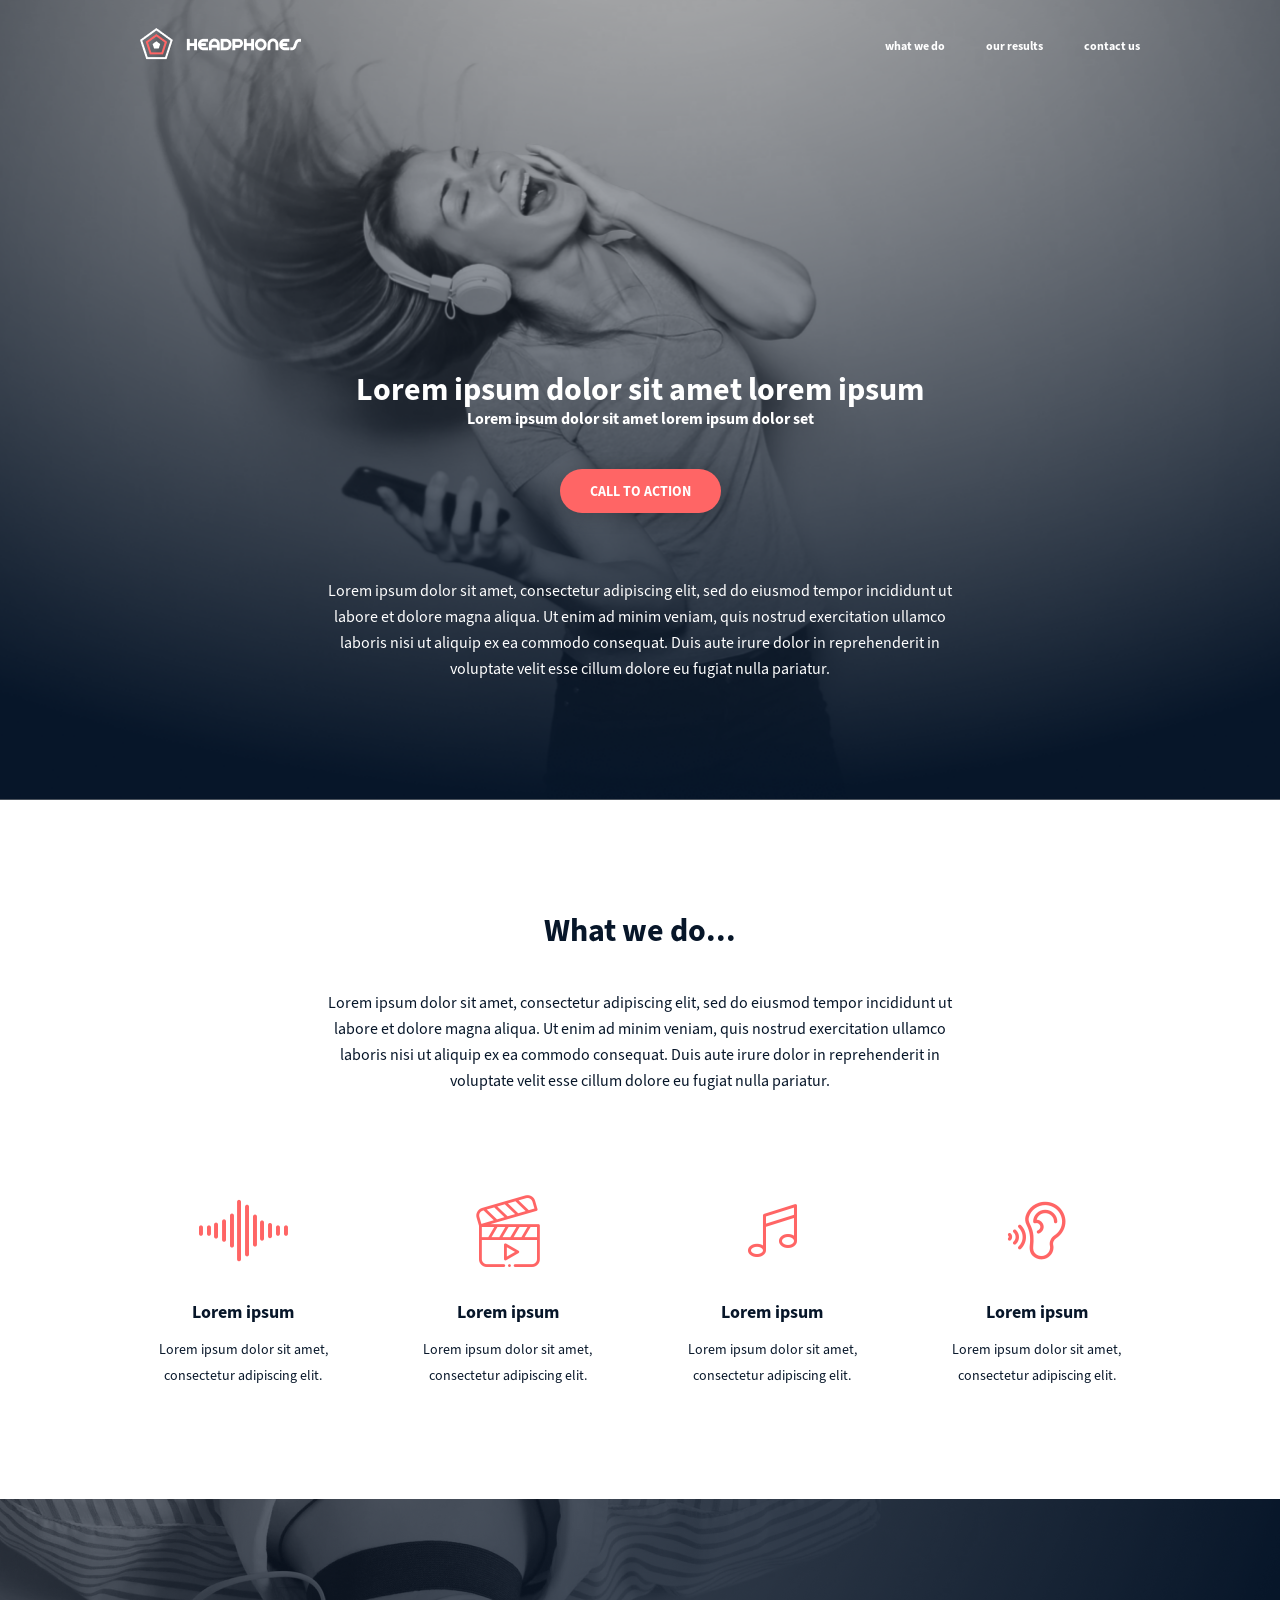
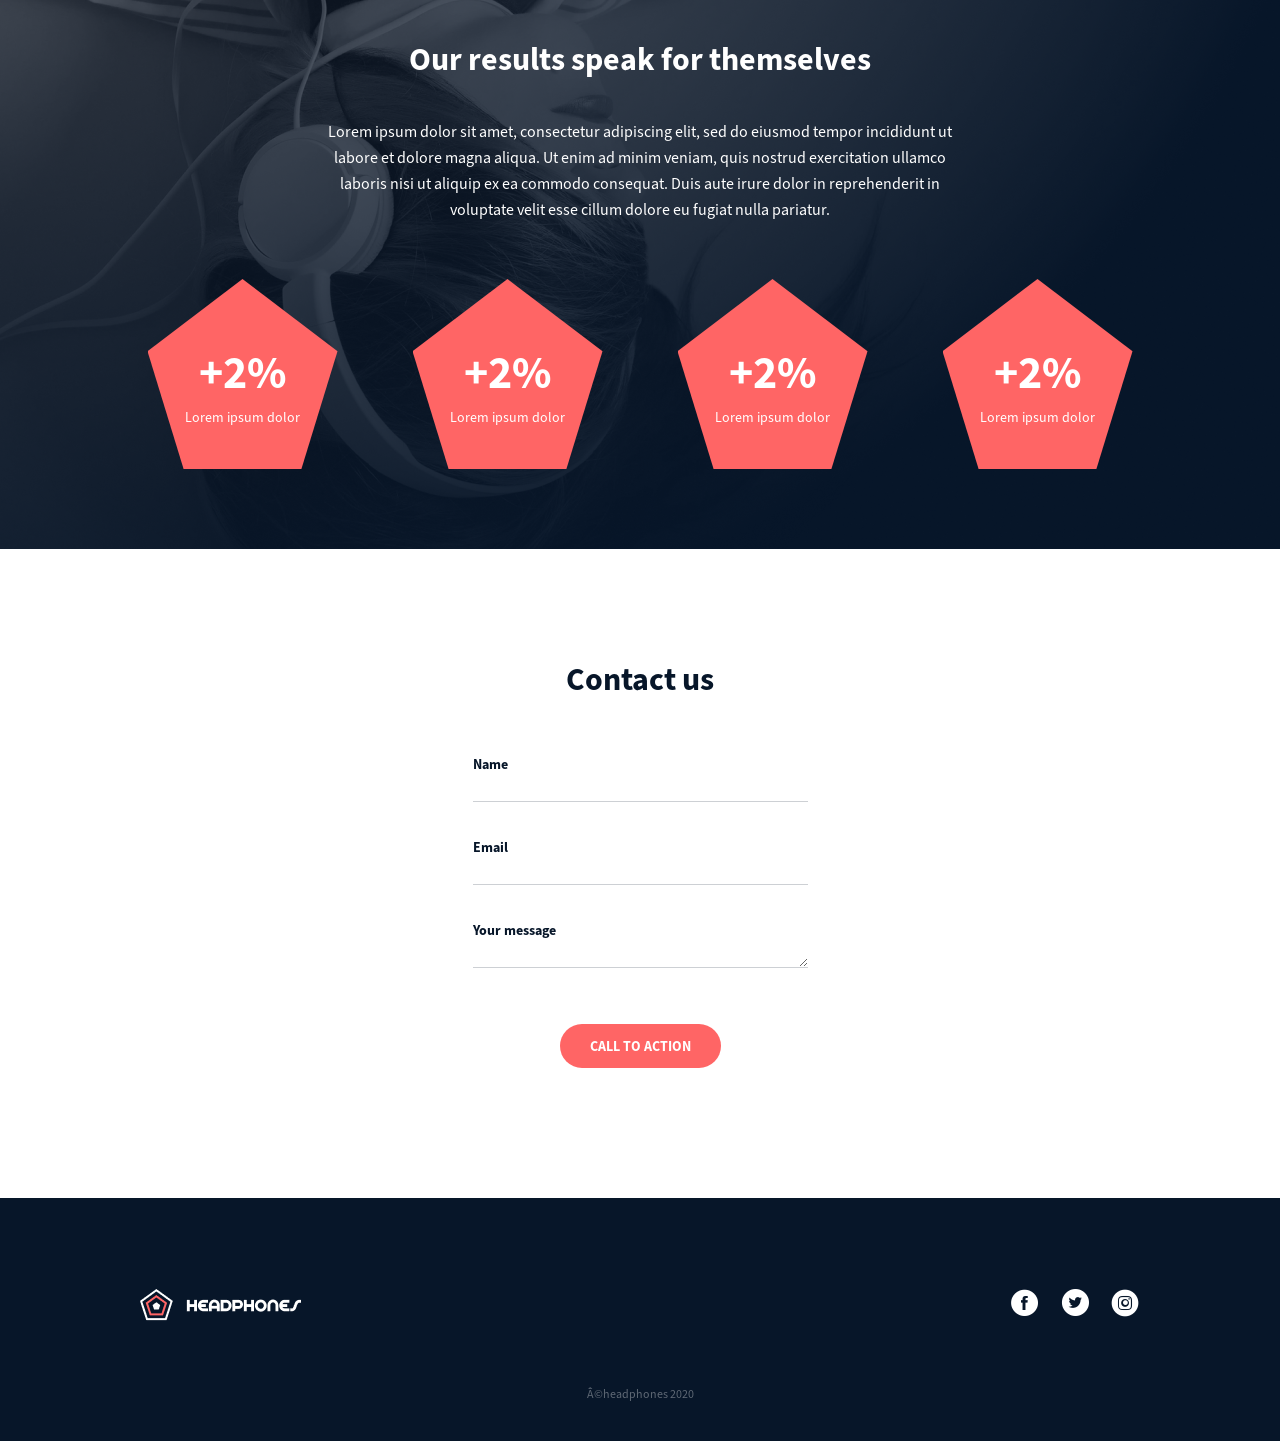
<file: index.html>
<!DOCTYPE html>
<html lang="en"><head><meta charset="UTF-8"><meta name="viewport" content="width=device-width, initial-scale=1.0"><title>Headphones</title><link rel="stylesheet" href="styles.css"></head><body>
<header class="header" id="top"><div class="container header-container">
  <input type="checkbox" id="nav-toggle" class="nav-toggle" aria-label="Toggle navigation menu" aria-controls="navigation">
  <label for="nav-toggle" class="nav-toggle-label" aria-hidden="true"><span></span><span></span><span></span></label>
  <a href="#top" class="logo"><img src="images/logo.png" width="161" height="32" alt="Headphones home"></a>
  <nav id="navigation" aria-label="Main navigation"><ul><li><a href="#what-we-do">what we do</a></li><li><a href="#our-results">our results</a></li><li><a href="#contact-us">contact us</a></li></ul></nav>
</div></header><main><section class="hero" aria-labelledby="hero-title"><div class="container">
<h1 id="hero-title">Lorem ipsum dolor sit amet lorem ipsum</h1>
<p class="hero-subtitle">Lorem ipsum dolor sit amet lorem ipsum dolor set</p>
<a class="btn" href="#what-we-do">CALL TO ACTION</a>
<p class="description">Lorem ipsum dolor sit amet, consectetur adipiscing elit, sed do eiusmod tempor incididunt ut labore et dolore magna aliqua. Ut enim ad minim veniam, quis nostrud exercitation ullamco laboris nisi ut aliquip ex ea commodo consequat. Duis aute irure dolor in reprehenderit in voluptate velit esse cillum dolore eu fugiat nulla pariatur.</p></div></section><section class="section what-we-do" id="what-we-do" aria-labelledby="what-title"><div class="container"><h2 id="what-title">What we do...</h2><p class="description">Lorem ipsum dolor sit amet, consectetur adipiscing elit, sed do eiusmod tempor incididunt ut labore et dolore magna aliqua. Ut enim ad minim veniam, quis nostrud exercitation ullamco laboris nisi ut aliquip ex ea commodo consequat. Duis aute irure dolor in reprehenderit in voluptate velit esse cillum dolore eu fugiat nulla pariatur.</p><div class="grid"><article class="card"><span class="icon holberton_school-icon-ic_sound" aria-hidden="true"></span><h3>Lorem ipsum</h3><p>Lorem ipsum dolor sit amet,<br> consectetur adipiscing elit.</p></article><article class="card"><span class="icon holberton_school-icon-ic_video" aria-hidden="true"></span><h3>Lorem ipsum</h3><p>Lorem ipsum dolor sit amet,<br> consectetur adipiscing elit.</p></article><article class="card"><span class="icon holberton_school-icon-ic_music" aria-hidden="true"></span><h3>Lorem ipsum</h3><p>Lorem ipsum dolor sit amet,<br> consectetur adipiscing elit.</p></article><article class="card"><span class="icon holberton_school-icon-ic_hearing" aria-hidden="true"></span><h3>Lorem ipsum</h3><p>Lorem ipsum dolor sit amet,<br> consectetur adipiscing elit.</p></article></div></div></section><section class="section results" id="our-results" aria-labelledby="results-title"><div class="container"><h2 id="results-title">Our results speak for themselves</h2><p class="description">Lorem ipsum dolor sit amet, consectetur adipiscing elit, sed do eiusmod tempor incididunt ut labore et dolore magna aliqua. Ut enim ad minim veniam, quis nostrud exercitation ullamco laboris nisi ut aliquip ex ea commodo consequat. Duis aute irure dolor in reprehenderit in voluptate velit esse cillum dolore eu fugiat nulla pariatur.</p><div class="grid"><div class="result"><strong>+2%</strong><p>Lorem ipsum dolor</p></div><div class="result"><strong>+2%</strong><p>Lorem ipsum dolor</p></div><div class="result"><strong>+2%</strong><p>Lorem ipsum dolor</p></div><div class="result"><strong>+2%</strong><p>Lorem ipsum dolor</p></div></div></div></section><section class="section contact" id="contact-us" aria-labelledby="contact-title"><div class="container"><h2 id="contact-title">Contact us</h2><form action="#contact-us" method="get"><div class="field"><label for="name">Name</label><input id="name" name="name" autocomplete="name" required></div><div class="field"><label for="email">Email</label><input id="email" name="email" type="email" autocomplete="email" required></div><div class="field"><label for="message">Your message</label><textarea id="message" name="message" rows="1" required></textarea></div><button class="btn" type="submit">CALL TO ACTION</button></form></div></section></main><footer class="footer"><div class="container"><div class="footer-row"><a href="#top"><img src="images/logo.png" width="161" height="32" alt="Headphones home"></a><nav aria-label="Social media"><ul><li><a href="https://www.facebook.com/" aria-label="Facebook"><span class="icon holberton_school-icon-ic_facebook" aria-hidden="true"></span></a></li><li><a href="https://twitter.com/" aria-label="Twitter"><span class="icon holberton_school-icon-ic_twitter" aria-hidden="true"></span></a></li><li><a href="https://www.instagram.com/" aria-label="Instagram"><span class="icon holberton_school-icon-ic_instagram" aria-hidden="true"></span></a></li></ul></nav></div><p class="copyright">Â©headphones 2020</p></div></footer>
</body></html>
</file>
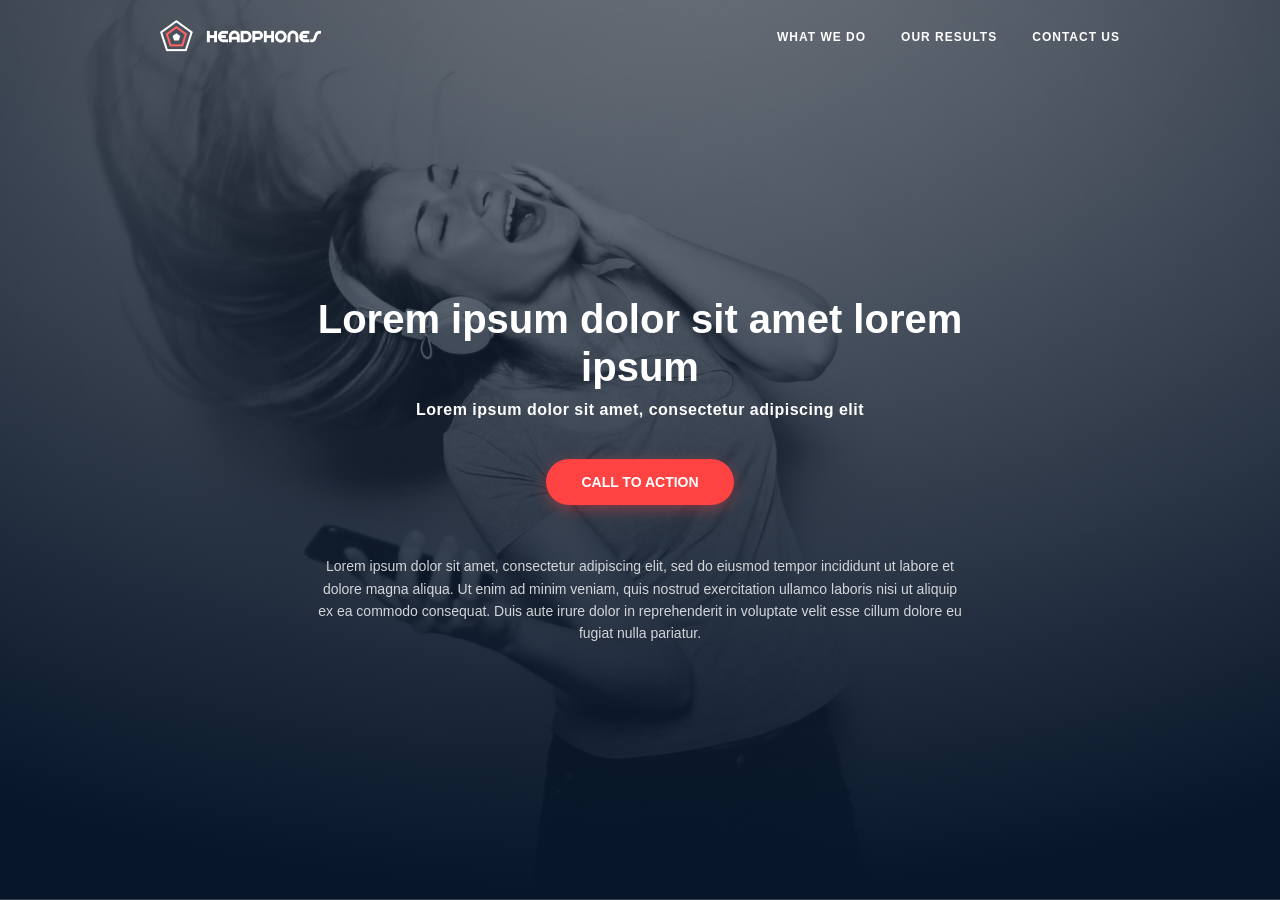
<file: 0-index.html>
<!DOCTYPE html>
<html lang="en">
<head>
    <meta charset="UTF-8">
    <meta name="viewport" content="width=device-width, initial-scale=1.0">
    <title>Headphones - Hero</title>
    <link rel="stylesheet" href="0-styles.css">
</head>
<body>

    <!-- HEADER / NAVIGATION -->
    <header class="header">
        <div class="container header-container">
            <a href="#" class="logo" aria-label="Headphones Home">
                <img src="./images/logo.png" alt="Headphones Logo" class="logo-img">
            </a>

            <!-- Pure CSS Hamburger Toggle (Accessibility & Responsive) -->
            <input type="checkbox" id="nav-toggle" class="nav-toggle" aria-label="Toggle navigation menu">
            <label for="nav-toggle" class="nav-toggle-label">
                <span class="bar long-bar"></span>
                <span class="bar short-bar"></span>
                <span class="bar long-bar"></span>
            </label>

            <nav class="nav">
                <ul class="nav-list">
                    <li class="nav-item"><a href="#what-we-do" class="nav-link">what we do</a></li>
                    <li class="nav-item"><a href="#our-results" class="nav-link">our results</a></li>
                    <li class="nav-item"><a href="#contact-us" class="nav-link">contact us</a></li>
                </ul>
            </nav>
        </div>
    </header>

    <!-- HERO SECTION -->
    <main>
        <section class="hero">
            <div class="container hero-container">
                <div class="hero-content">
                    <h1 class="hero-title">Lorem ipsum dolor sit amet lorem ipsum</h1>
                    <p class="hero-subtitle">Lorem ipsum dolor sit amet, consectetur adipiscing elit</p>
                    <a href="#call-to-action" class="btn hero-btn">CALL TO ACTION</a>
                    <p class="hero-description">
                        Lorem ipsum dolor sit amet, consectetur adipiscing elit, sed do eiusmod tempor incididunt ut labore et dolore magna aliqua. Ut enim ad minim veniam, quis nostrud exercitation ullamco laboris nisi ut aliquip ex ea commodo consequat. Duis aute irure dolor in reprehenderit in voluptate velit esse cillum dolore eu fugiat nulla pariatur.
                    </p>
                </div>
            </div>
        </section>
    </main>

</body>
</html>
</file>
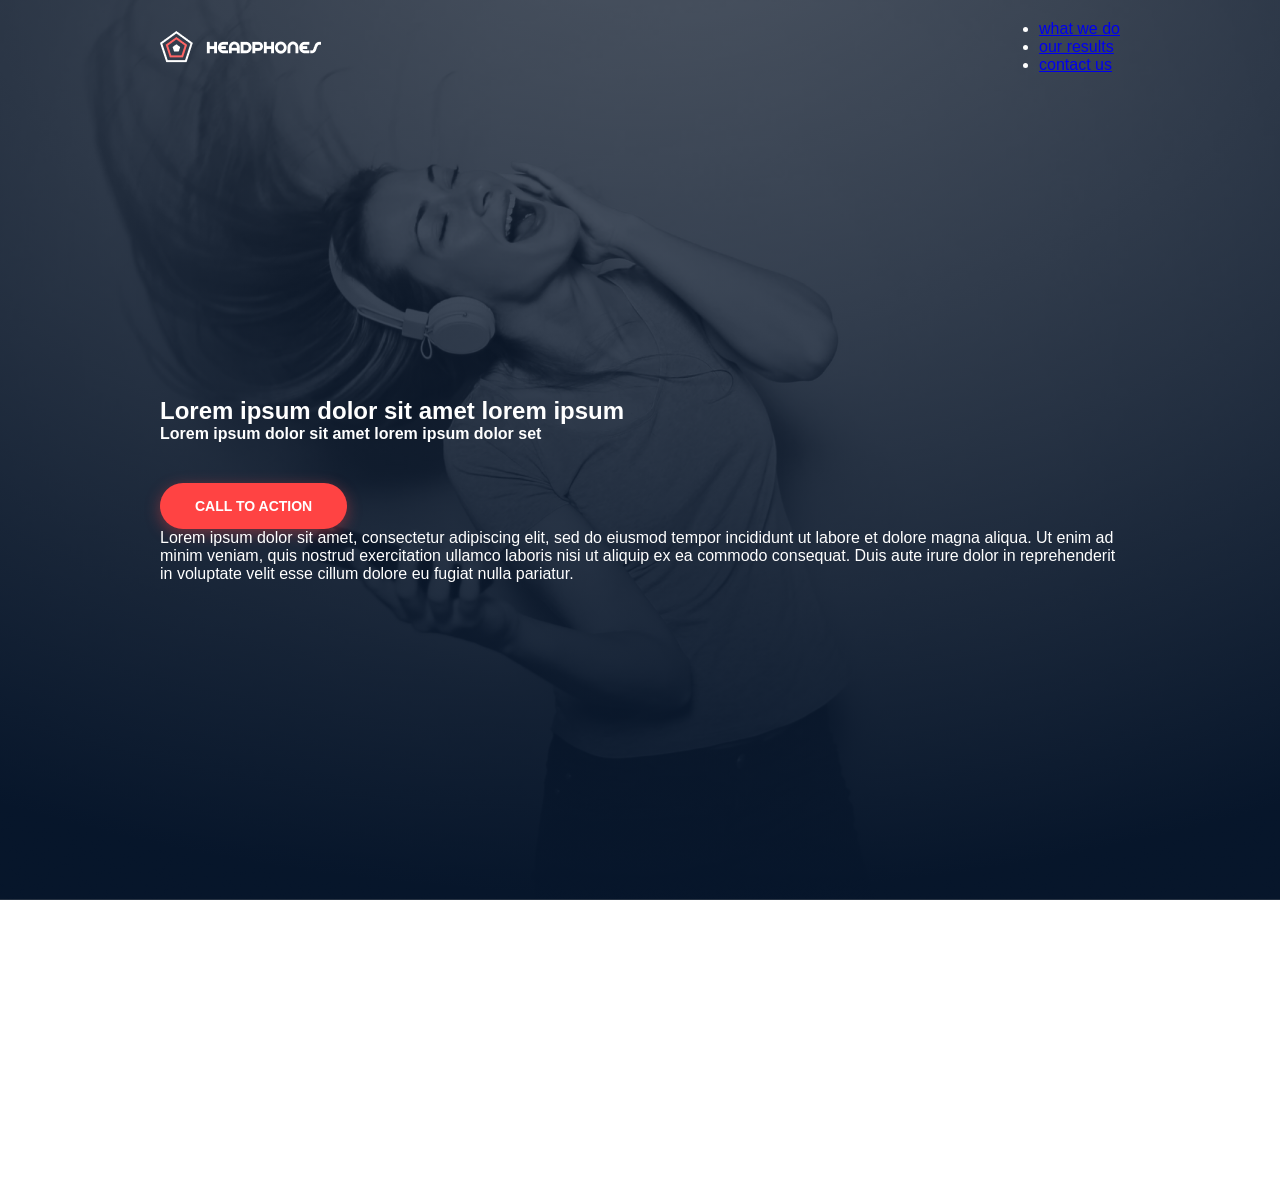
<file: 1-index.html>
<!DOCTYPE html>
<html lang="en"><head><meta charset="UTF-8"><meta name="viewport" content="width=device-width, initial-scale=1.0"><title>Headphones</title><link rel="stylesheet" href="1-styles.css"></head><body>
<header class="header" id="top"><div class="container header-container">
  <input type="checkbox" id="nav-toggle" class="nav-toggle" aria-label="Toggle navigation menu" aria-controls="navigation">
  <label for="nav-toggle" class="nav-toggle-label" aria-hidden="true"><span></span><span></span><span></span></label>
  <a href="#top" class="logo"><img src="images/logo.png" width="161" height="32" alt="Headphones home"></a>
  <nav id="navigation" aria-label="Main navigation"><ul><li><a href="#what-we-do">what we do</a></li><li><a href="#our-results">our results</a></li><li><a href="#contact-us">contact us</a></li></ul></nav>
</div></header><main><section class="hero" aria-labelledby="hero-title"><div class="container">
<h1 id="hero-title">Lorem ipsum dolor sit amet lorem ipsum</h1>
<p class="hero-subtitle">Lorem ipsum dolor sit amet lorem ipsum dolor set</p>
<a class="btn" href="#what-we-do">CALL TO ACTION</a>
<p class="description">Lorem ipsum dolor sit amet, consectetur adipiscing elit, sed do eiusmod tempor incididunt ut labore et dolore magna aliqua. Ut enim ad minim veniam, quis nostrud exercitation ullamco laboris nisi ut aliquip ex ea commodo consequat. Duis aute irure dolor in reprehenderit in voluptate velit esse cillum dolore eu fugiat nulla pariatur.</p></div></section><section class="section what-we-do" id="what-we-do" aria-labelledby="what-title"><div class="container"><h2 id="what-title">What we do...</h2><p class="description">Lorem ipsum dolor sit amet, consectetur adipiscing elit, sed do eiusmod tempor incididunt ut labore et dolore magna aliqua. Ut enim ad minim veniam, quis nostrud exercitation ullamco laboris nisi ut aliquip ex ea commodo consequat. Duis aute irure dolor in reprehenderit in voluptate velit esse cillum dolore eu fugiat nulla pariatur.</p><div class="grid"><article class="card"><span class="icon holberton_school-icon-ic_sound" aria-hidden="true"></span><h3>Lorem ipsum</h3><p>Lorem ipsum dolor sit amet,<br> consectetur adipiscing elit.</p></article><article class="card"><span class="icon holberton_school-icon-ic_video" aria-hidden="true"></span><h3>Lorem ipsum</h3><p>Lorem ipsum dolor sit amet,<br> consectetur adipiscing elit.</p></article><article class="card"><span class="icon holberton_school-icon-ic_music" aria-hidden="true"></span><h3>Lorem ipsum</h3><p>Lorem ipsum dolor sit amet,<br> consectetur adipiscing elit.</p></article><article class="card"><span class="icon holberton_school-icon-ic_hearing" aria-hidden="true"></span><h3>Lorem ipsum</h3><p>Lorem ipsum dolor sit amet,<br> consectetur adipiscing elit.</p></article></div></div></section></main>
</body></html>
</file>
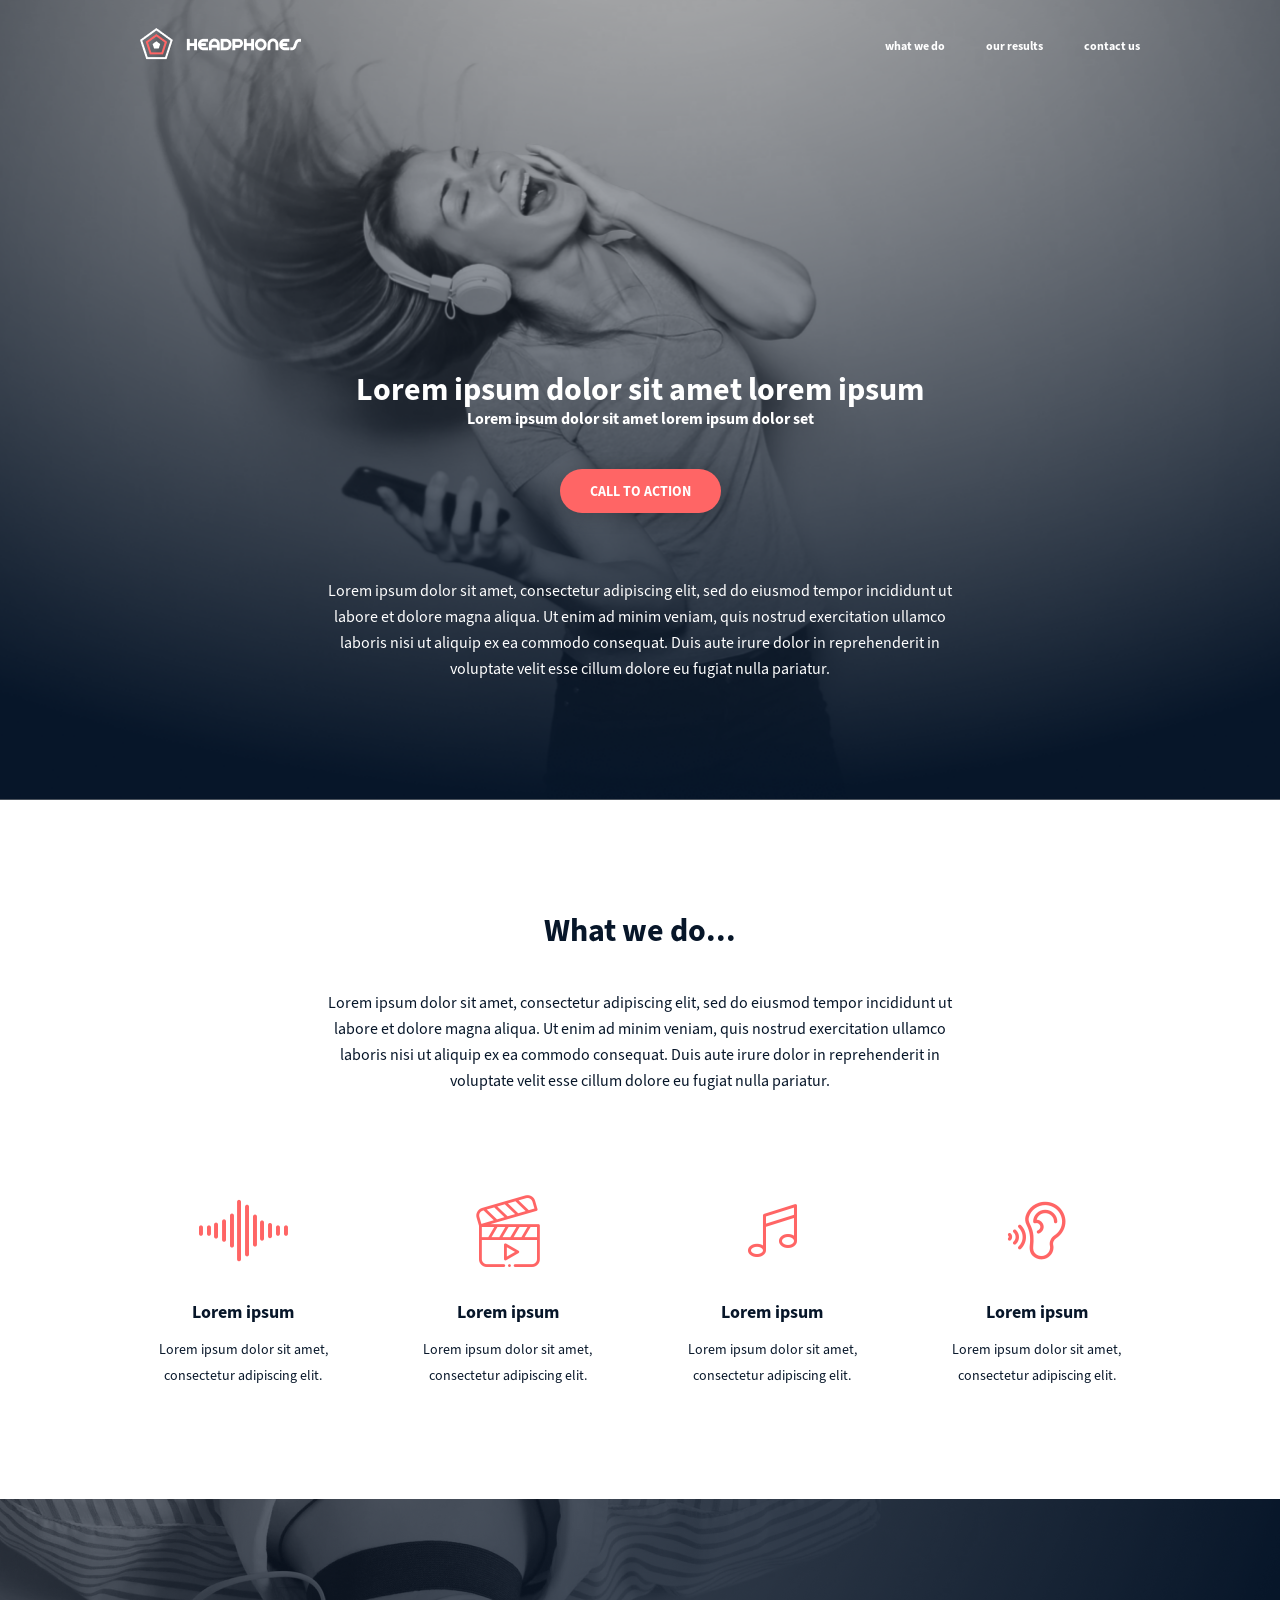
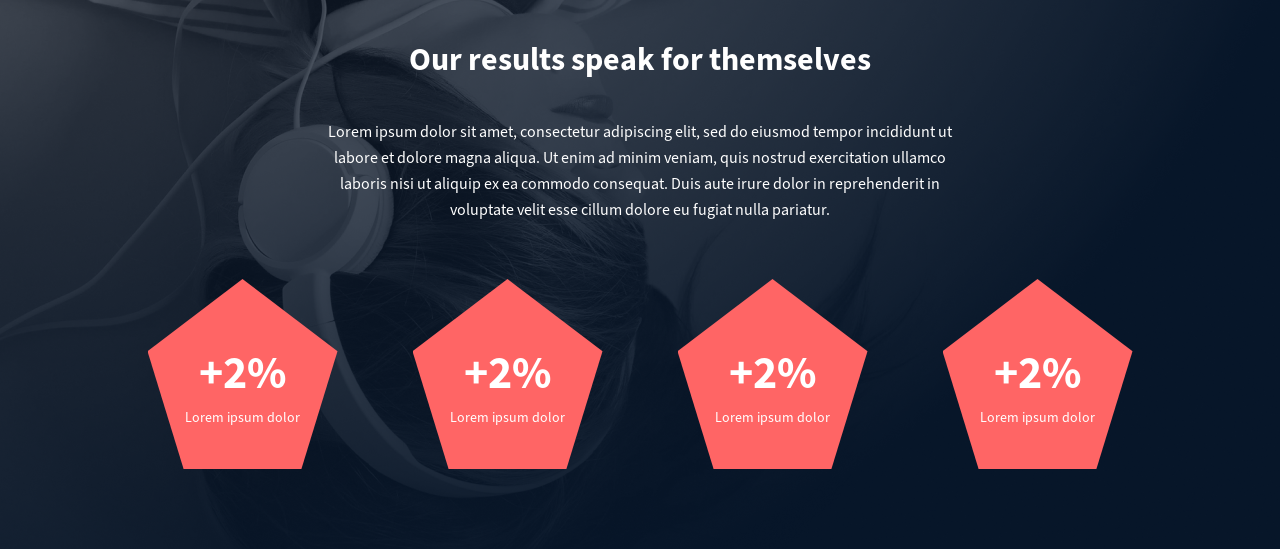
<file: 2-index.html>
<!DOCTYPE html>
<html lang="en"><head><meta charset="UTF-8"><meta name="viewport" content="width=device-width, initial-scale=1.0"><title>Headphones</title><link rel="stylesheet" href="2-styles.css"></head><body>
<header class="header" id="top"><div class="container header-container">
  <input type="checkbox" id="nav-toggle" class="nav-toggle" aria-label="Toggle navigation menu" aria-controls="navigation">
  <label for="nav-toggle" class="nav-toggle-label" aria-hidden="true"><span></span><span></span><span></span></label>
  <a href="#top" class="logo"><img src="images/logo.png" width="161" height="32" alt="Headphones home"></a>
  <nav id="navigation" aria-label="Main navigation"><ul><li><a href="#what-we-do">what we do</a></li><li><a href="#our-results">our results</a></li><li><a href="#contact-us">contact us</a></li></ul></nav>
</div></header><main><section class="hero" aria-labelledby="hero-title"><div class="container">
<h1 id="hero-title">Lorem ipsum dolor sit amet lorem ipsum</h1>
<p class="hero-subtitle">Lorem ipsum dolor sit amet lorem ipsum dolor set</p>
<a class="btn" href="#what-we-do">CALL TO ACTION</a>
<p class="description">Lorem ipsum dolor sit amet, consectetur adipiscing elit, sed do eiusmod tempor incididunt ut labore et dolore magna aliqua. Ut enim ad minim veniam, quis nostrud exercitation ullamco laboris nisi ut aliquip ex ea commodo consequat. Duis aute irure dolor in reprehenderit in voluptate velit esse cillum dolore eu fugiat nulla pariatur.</p></div></section><section class="section what-we-do" id="what-we-do" aria-labelledby="what-title"><div class="container"><h2 id="what-title">What we do...</h2><p class="description">Lorem ipsum dolor sit amet, consectetur adipiscing elit, sed do eiusmod tempor incididunt ut labore et dolore magna aliqua. Ut enim ad minim veniam, quis nostrud exercitation ullamco laboris nisi ut aliquip ex ea commodo consequat. Duis aute irure dolor in reprehenderit in voluptate velit esse cillum dolore eu fugiat nulla pariatur.</p><div class="grid"><article class="card"><span class="icon holberton_school-icon-ic_sound" aria-hidden="true"></span><h3>Lorem ipsum</h3><p>Lorem ipsum dolor sit amet,<br> consectetur adipiscing elit.</p></article><article class="card"><span class="icon holberton_school-icon-ic_video" aria-hidden="true"></span><h3>Lorem ipsum</h3><p>Lorem ipsum dolor sit amet,<br> consectetur adipiscing elit.</p></article><article class="card"><span class="icon holberton_school-icon-ic_music" aria-hidden="true"></span><h3>Lorem ipsum</h3><p>Lorem ipsum dolor sit amet,<br> consectetur adipiscing elit.</p></article><article class="card"><span class="icon holberton_school-icon-ic_hearing" aria-hidden="true"></span><h3>Lorem ipsum</h3><p>Lorem ipsum dolor sit amet,<br> consectetur adipiscing elit.</p></article></div></div></section><section class="section results" id="our-results" aria-labelledby="results-title"><div class="container"><h2 id="results-title">Our results speak for themselves</h2><p class="description">Lorem ipsum dolor sit amet, consectetur adipiscing elit, sed do eiusmod tempor incididunt ut labore et dolore magna aliqua. Ut enim ad minim veniam, quis nostrud exercitation ullamco laboris nisi ut aliquip ex ea commodo consequat. Duis aute irure dolor in reprehenderit in voluptate velit esse cillum dolore eu fugiat nulla pariatur.</p><div class="grid"><div class="result"><strong>+2%</strong><p>Lorem ipsum dolor</p></div><div class="result"><strong>+2%</strong><p>Lorem ipsum dolor</p></div><div class="result"><strong>+2%</strong><p>Lorem ipsum dolor</p></div><div class="result"><strong>+2%</strong><p>Lorem ipsum dolor</p></div></div></div></section></main>
</body></html>
</file>
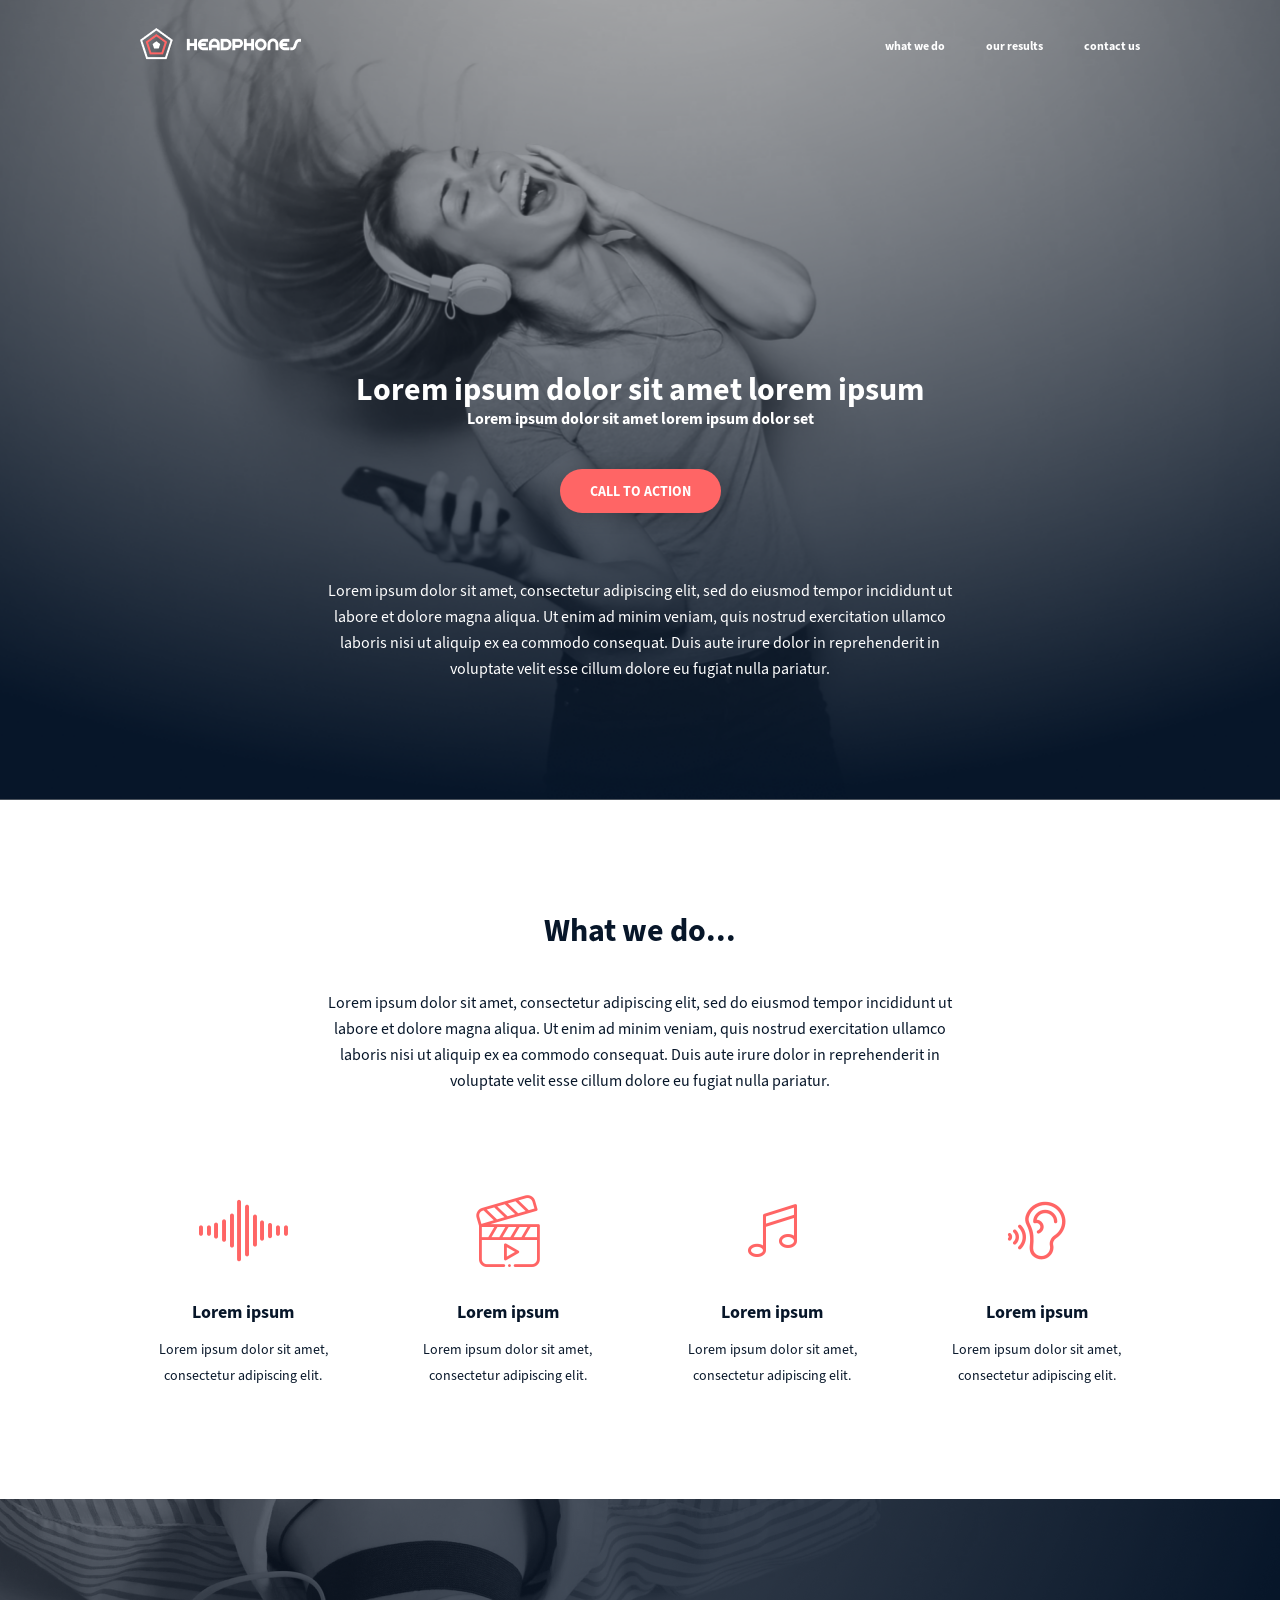
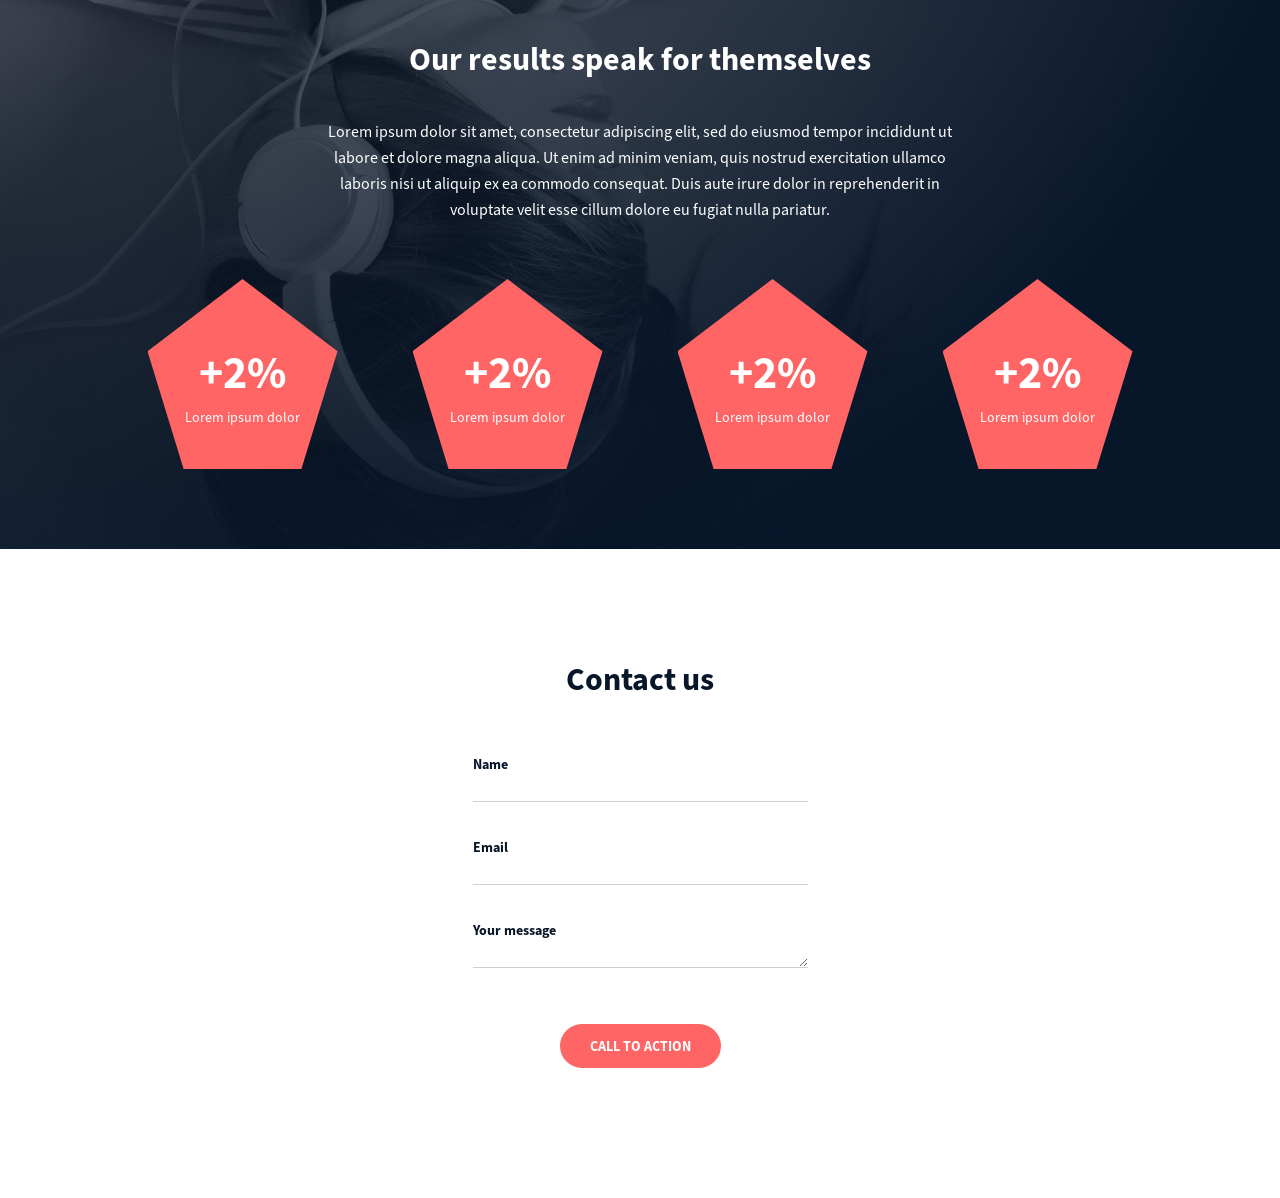
<file: 3-index.html>
<!DOCTYPE html>
<html lang="en"><head><meta charset="UTF-8"><meta name="viewport" content="width=device-width, initial-scale=1.0"><title>Headphones</title><link rel="stylesheet" href="3-styles.css"></head><body>
<header class="header" id="top"><div class="container header-container">
  <input type="checkbox" id="nav-toggle" class="nav-toggle" aria-label="Toggle navigation menu" aria-controls="navigation">
  <label for="nav-toggle" class="nav-toggle-label" aria-hidden="true"><span></span><span></span><span></span></label>
  <a href="#top" class="logo"><img src="images/logo.png" width="161" height="32" alt="Headphones home"></a>
  <nav id="navigation" aria-label="Main navigation"><ul><li><a href="#what-we-do">what we do</a></li><li><a href="#our-results">our results</a></li><li><a href="#contact-us">contact us</a></li></ul></nav>
</div></header><main><section class="hero" aria-labelledby="hero-title"><div class="container">
<h1 id="hero-title">Lorem ipsum dolor sit amet lorem ipsum</h1>
<p class="hero-subtitle">Lorem ipsum dolor sit amet lorem ipsum dolor set</p>
<a class="btn" href="#what-we-do">CALL TO ACTION</a>
<p class="description">Lorem ipsum dolor sit amet, consectetur adipiscing elit, sed do eiusmod tempor incididunt ut labore et dolore magna aliqua. Ut enim ad minim veniam, quis nostrud exercitation ullamco laboris nisi ut aliquip ex ea commodo consequat. Duis aute irure dolor in reprehenderit in voluptate velit esse cillum dolore eu fugiat nulla pariatur.</p></div></section><section class="section what-we-do" id="what-we-do" aria-labelledby="what-title"><div class="container"><h2 id="what-title">What we do...</h2><p class="description">Lorem ipsum dolor sit amet, consectetur adipiscing elit, sed do eiusmod tempor incididunt ut labore et dolore magna aliqua. Ut enim ad minim veniam, quis nostrud exercitation ullamco laboris nisi ut aliquip ex ea commodo consequat. Duis aute irure dolor in reprehenderit in voluptate velit esse cillum dolore eu fugiat nulla pariatur.</p><div class="grid"><article class="card"><span class="icon holberton_school-icon-ic_sound" aria-hidden="true"></span><h3>Lorem ipsum</h3><p>Lorem ipsum dolor sit amet,<br> consectetur adipiscing elit.</p></article><article class="card"><span class="icon holberton_school-icon-ic_video" aria-hidden="true"></span><h3>Lorem ipsum</h3><p>Lorem ipsum dolor sit amet,<br> consectetur adipiscing elit.</p></article><article class="card"><span class="icon holberton_school-icon-ic_music" aria-hidden="true"></span><h3>Lorem ipsum</h3><p>Lorem ipsum dolor sit amet,<br> consectetur adipiscing elit.</p></article><article class="card"><span class="icon holberton_school-icon-ic_hearing" aria-hidden="true"></span><h3>Lorem ipsum</h3><p>Lorem ipsum dolor sit amet,<br> consectetur adipiscing elit.</p></article></div></div></section><section class="section results" id="our-results" aria-labelledby="results-title"><div class="container"><h2 id="results-title">Our results speak for themselves</h2><p class="description">Lorem ipsum dolor sit amet, consectetur adipiscing elit, sed do eiusmod tempor incididunt ut labore et dolore magna aliqua. Ut enim ad minim veniam, quis nostrud exercitation ullamco laboris nisi ut aliquip ex ea commodo consequat. Duis aute irure dolor in reprehenderit in voluptate velit esse cillum dolore eu fugiat nulla pariatur.</p><div class="grid"><div class="result"><strong>+2%</strong><p>Lorem ipsum dolor</p></div><div class="result"><strong>+2%</strong><p>Lorem ipsum dolor</p></div><div class="result"><strong>+2%</strong><p>Lorem ipsum dolor</p></div><div class="result"><strong>+2%</strong><p>Lorem ipsum dolor</p></div></div></div></section><section class="section contact" id="contact-us" aria-labelledby="contact-title"><div class="container"><h2 id="contact-title">Contact us</h2><form action="#contact-us" method="get"><div class="field"><label for="name">Name</label><input id="name" name="name" autocomplete="name" required></div><div class="field"><label for="email">Email</label><input id="email" name="email" type="email" autocomplete="email" required></div><div class="field"><label for="message">Your message</label><textarea id="message" name="message" rows="1" required></textarea></div><button class="btn" type="submit">CALL TO ACTION</button></form></div></section></main>
</body></html>
</file>
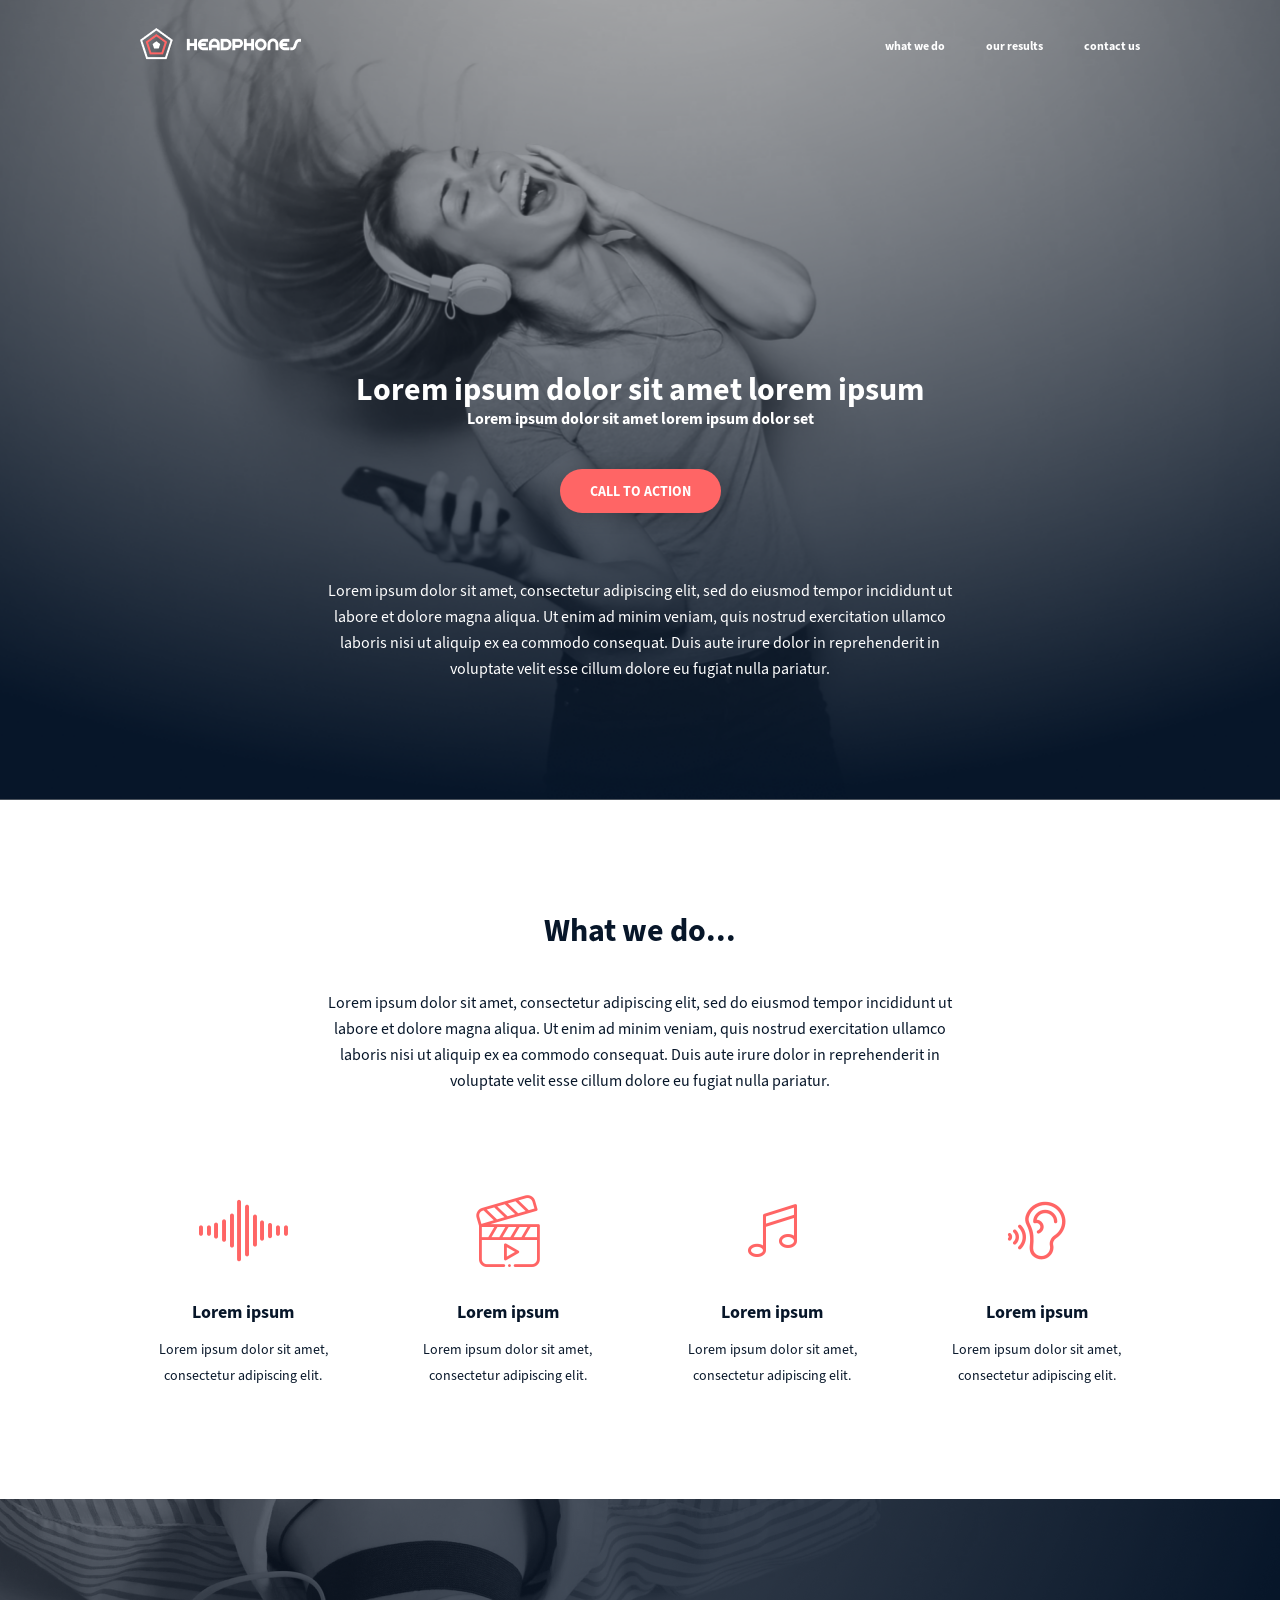
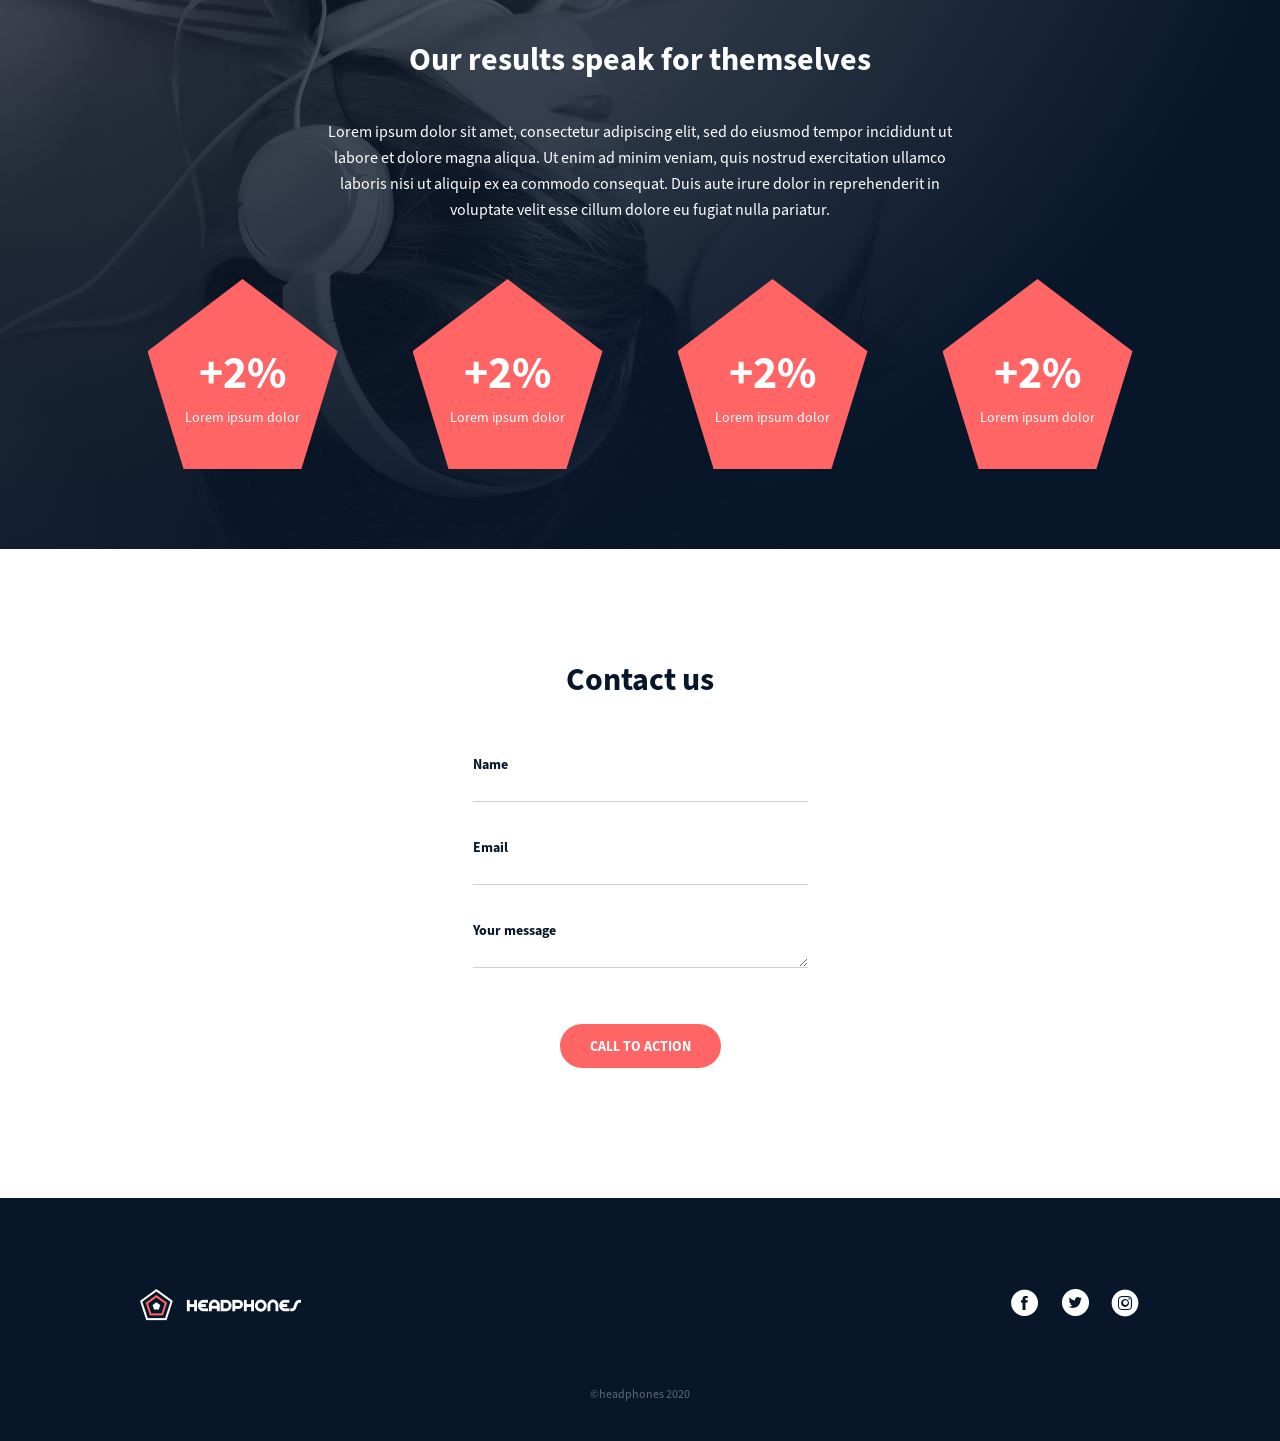
<file: 4-index.html>
<!DOCTYPE html>
<html lang="en"><head><meta charset="UTF-8"><meta name="viewport" content="width=device-width, initial-scale=1.0"><title>Headphones</title><link rel="stylesheet" href="4-styles.css"></head><body>
<header class="header" id="top"><div class="container header-container">
  <input type="checkbox" id="nav-toggle" class="nav-toggle" aria-label="Toggle navigation menu" aria-controls="navigation">
  <label for="nav-toggle" class="nav-toggle-label" aria-hidden="true"><span></span><span></span><span></span></label>
  <a href="#top" class="logo"><img src="images/logo.png" width="161" height="32" alt="Headphones home"></a>
  <nav id="navigation" aria-label="Main navigation"><ul><li><a href="#what-we-do">what we do</a></li><li><a href="#our-results">our results</a></li><li><a href="#contact-us">contact us</a></li></ul></nav>
</div></header><main><section class="hero" aria-labelledby="hero-title"><div class="container">
<h1 id="hero-title">Lorem ipsum dolor sit amet lorem ipsum</h1>
<p class="hero-subtitle">Lorem ipsum dolor sit amet lorem ipsum dolor set</p>
<a class="btn" href="#what-we-do">CALL TO ACTION</a>
<p class="description">Lorem ipsum dolor sit amet, consectetur adipiscing elit, sed do eiusmod tempor incididunt ut labore et dolore magna aliqua. Ut enim ad minim veniam, quis nostrud exercitation ullamco laboris nisi ut aliquip ex ea commodo consequat. Duis aute irure dolor in reprehenderit in voluptate velit esse cillum dolore eu fugiat nulla pariatur.</p></div></section><section class="section what-we-do" id="what-we-do" aria-labelledby="what-title"><div class="container"><h2 id="what-title">What we do...</h2><p class="description">Lorem ipsum dolor sit amet, consectetur adipiscing elit, sed do eiusmod tempor incididunt ut labore et dolore magna aliqua. Ut enim ad minim veniam, quis nostrud exercitation ullamco laboris nisi ut aliquip ex ea commodo consequat. Duis aute irure dolor in reprehenderit in voluptate velit esse cillum dolore eu fugiat nulla pariatur.</p><div class="grid"><article class="card"><span class="icon holberton_school-icon-ic_sound" aria-hidden="true"></span><h3>Lorem ipsum</h3><p>Lorem ipsum dolor sit amet,<br> consectetur adipiscing elit.</p></article><article class="card"><span class="icon holberton_school-icon-ic_video" aria-hidden="true"></span><h3>Lorem ipsum</h3><p>Lorem ipsum dolor sit amet,<br> consectetur adipiscing elit.</p></article><article class="card"><span class="icon holberton_school-icon-ic_music" aria-hidden="true"></span><h3>Lorem ipsum</h3><p>Lorem ipsum dolor sit amet,<br> consectetur adipiscing elit.</p></article><article class="card"><span class="icon holberton_school-icon-ic_hearing" aria-hidden="true"></span><h3>Lorem ipsum</h3><p>Lorem ipsum dolor sit amet,<br> consectetur adipiscing elit.</p></article></div></div></section><section class="section results" id="our-results" aria-labelledby="results-title"><div class="container"><h2 id="results-title">Our results speak for themselves</h2><p class="description">Lorem ipsum dolor sit amet, consectetur adipiscing elit, sed do eiusmod tempor incididunt ut labore et dolore magna aliqua. Ut enim ad minim veniam, quis nostrud exercitation ullamco laboris nisi ut aliquip ex ea commodo consequat. Duis aute irure dolor in reprehenderit in voluptate velit esse cillum dolore eu fugiat nulla pariatur.</p><div class="grid"><div class="result"><strong>+2%</strong><p>Lorem ipsum dolor</p></div><div class="result"><strong>+2%</strong><p>Lorem ipsum dolor</p></div><div class="result"><strong>+2%</strong><p>Lorem ipsum dolor</p></div><div class="result"><strong>+2%</strong><p>Lorem ipsum dolor</p></div></div></div></section><section class="section contact" id="contact-us" aria-labelledby="contact-title"><div class="container"><h2 id="contact-title">Contact us</h2><form action="#contact-us" method="get"><div class="field"><label for="name">Name</label><input id="name" name="name" autocomplete="name" required></div><div class="field"><label for="email">Email</label><input id="email" name="email" type="email" autocomplete="email" required></div><div class="field"><label for="message">Your message</label><textarea id="message" name="message" rows="1" required></textarea></div><button class="btn" type="submit">CALL TO ACTION</button></form></div></section></main><footer class="footer"><div class="container"><div class="footer-row"><a href="#top"><img src="images/logo.png" width="161" height="32" alt="Headphones home"></a><nav aria-label="Social media"><ul><li><a href="https://www.facebook.com/" aria-label="Facebook"><span class="icon holberton_school-icon-ic_facebook" aria-hidden="true"></span></a></li><li><a href="https://twitter.com/" aria-label="Twitter"><span class="icon holberton_school-icon-ic_twitter" aria-hidden="true"></span></a></li><li><a href="https://www.instagram.com/" aria-label="Instagram"><span class="icon holberton_school-icon-ic_instagram" aria-hidden="true"></span></a></li></ul></nav></div><p class="copyright">©headphones 2020</p></div></footer>
</body></html>
</file>
<file: styles.css>
@font-face{font-family:SourceSans;src:url("SourceSans3-Regular.otf") format("opentype");font-weight:400;font-display:swap}
@font-face{font-family:SourceSans;src:url("SourceSans3-Bold.otf") format("opentype");font-weight:700;font-display:swap}
@font-face{font-family:holberton_school-icon;src:url("holberton_school-icon.woff") format("woff");font-display:block}
:root{--primary:#ff6565;--ink:#071629;--white:#fff;--max-width:1000px}
*,*::before,*::after{box-sizing:border-box}body,h1,h2,h3,p,ul{margin:0}body{font-family:SourceSans,Arial,sans-serif;color:var(--ink);font-size:16px}ul{padding:0;list-style:none}img{max-width:100%;display:block}a{color:inherit;text-decoration:none}a:hover,a:active{color:var(--primary)}a:focus-visible,button:focus-visible,input:focus-visible,textarea:focus-visible{outline:3px solid var(--primary);outline-offset:5px}.container{width:calc(100% - 40px);max-width:var(--max-width);margin:auto}h1,h2{font-size:32px;line-height:1.25}h3{font-size:18px}.description{max-width:637px;margin:40px auto 0;line-height:26px}.btn{display:inline-flex;align-items:center;justify-content:center;min-height:44px;padding:0 30px;border:0;border-radius:24px;background:var(--primary);color:white;font:700 14px SourceSans,Arial,sans-serif;cursor:pointer}.btn:hover,.btn:active{opacity:.9;color:white}
.header{position:absolute;inset:28px 0 auto;z-index:2;color:white}.header-container{display:flex;justify-content:space-between;align-items:center}.header ul{display:flex;gap:41px}.header nav a{font-size:12px;font-weight:700}.nav-toggle,.nav-toggle-label{display:none}.hero{min-height:800px;padding:369px 0 110px;text-align:center;color:white;background:var(--ink) url("images/img-1.png") center/cover no-repeat}.hero-subtitle{font-weight:700;line-height:20px}.hero .btn{margin-top:40px;box-shadow:0 2px 20px #0003}.hero .description{margin-top:65px}
.section{text-align:center}.what-we-do{padding:110px 0}.grid{display:grid;grid-template-columns:repeat(4,1fr);gap:58px;align-items:center;margin-top:90px}.card p{font-size:14px;line-height:26px;margin-top:13px}.icon{font-family:holberton_school-icon!important;font-style:normal;font-weight:normal;line-height:1;display:inline-block;-webkit-font-smoothing:antialiased}.card .icon{font-size:94px;color:var(--primary);height:100px;margin-bottom:16px}.holberton_school-icon-ic_sound::before{content:"\e90e"}.holberton_school-icon-ic_video::before{content:"\e910"}.holberton_school-icon-ic_music::before{content:"\e90d"}.holberton_school-icon-ic_hearing::before{content:"\e909"}.holberton_school-icon-ic_facebook::before{content:"\e908"}.holberton_school-icon-ic_twitter::before{content:"\e90f"}.holberton_school-icon-ic_instagram::before{content:"\e90a"}
.results{padding:140px 0 80px;color:white;background:var(--ink) url("images/img-2.png") center/cover no-repeat}.results .grid{margin-top:56px;gap:60px}.result{width:190px;height:190px;margin:auto;background:url("images/dot.png") center/contain no-repeat;display:flex;flex-direction:column;align-items:center;justify-content:center;padding-top:22px}.result strong{font-size:46px;line-height:60px}.result p{font-size:14px;margin-top:5px}.contact{padding:110px 0 130px}.contact form{max-width:335px;margin:56px auto 0}.field{text-align:left;margin-bottom:36px;border-bottom:1px solid #07162933}.field label{display:block;font-size:14px;font-weight:700}.field input,.field textarea{display:block;width:100%;border:0;background:transparent;font:inherit;color:inherit;padding:3px 0;min-height:20px;resize:vertical}.contact .btn{margin-top:20px}.footer{padding:90px 0 39px;background:var(--ink);color:white}.footer-row{display:flex;justify-content:space-between;align-items:center}.footer ul{display:flex;gap:20px}.footer .icon{font-size:30px}.copyright{text-align:center;opacity:.35;font-size:12px;margin-top:65px}
@media(max-width:900px){.grid{grid-template-columns:repeat(2,1fr);max-width:500px;margin-left:auto;margin-right:auto;gap:60px}.results .grid{gap:42px}.hero{background-position:45% center}}
@media(max-width:480px){.header{top:28px}.header-container{position:relative;justify-content:center;flex-wrap:wrap}.nav-toggle{display:block;position:absolute;left:0;top:3px;width:24px;height:24px;opacity:0;z-index:4;cursor:pointer}.nav-toggle-label{position:absolute;left:0;top:8px;display:flex;flex-direction:column;gap:5px;width:22px}.nav-toggle-label span{height:2px;background:white;width:22px}.nav-toggle-label span:nth-child(2){width:13px}.nav-toggle:focus-visible + label{outline:3px solid var(--primary);outline-offset:6px}.header nav{display:none;width:100%;padding-top:30px}.header ul{flex-direction:column;align-items:center;gap:20px}.nav-toggle:checked ~ nav{display:block}.nav-toggle:checked + label span:first-child{transform:translateY(7px) rotate(45deg)}.nav-toggle:checked + label span:nth-child(2){opacity:0}.nav-toggle:checked + label span:last-child{transform:translateY(-7px) rotate(-45deg)}.hero{min-height:869px;padding:327px 0 100px;background-position:43% center}.hero-subtitle{max-width:280px;margin:5px auto 0}.hero .btn{margin-top:20px}.hero .description{margin-top:65px}.description{margin-top:40px}.what-we-do{padding:110px 0}.grid{grid-template-columns:1fr;gap:85px;margin-top:80px;max-width:240px}.results{padding:125px 0 69px}.results .grid{gap:42px;margin-top:77px}.contact{padding:110px 0 130px}.footer{padding:48px 0 34px}.footer-row{flex-direction:column;gap:45px}.copyright{margin-top:45px}}

.result{background:var(--primary);clip-path:polygon(50% 0,100% 38%,81% 100%,19% 100%,0 38%)}
</file>
<file: 0-styles.css>
/* ==========================================
   1. CSS RESET & VARIABLES
   ========================================== */
:root {
    --color-white: #ffffff;
    --color-primary: #ff4343;
    --color-text-dark: #07162c;
    --font-main: 'Helvetica Neue', Helvetica, Arial, sans-serif;
    --max-width: 1000px;
}

*, *::before, *::after {
    box-sizing: border-box;
    margin: 0;
    padding: 0;
}

html {
    scroll-behavior: smooth;
    font-family: var(--font-main);
    color: var(--color-white);
    background-color: var(--color-text-dark);
}

img {
    max-width: 100%;
    display: block;
}

/* ==========================================
   2. GENERIC LAYOUT UTILITIES
   ========================================== */
.container {
    width: 100%;
    max-width: var(--max-width);
    margin: 0 auto;
    padding: 0 20px;
}

.btn {
    display: inline-block;
    background-color: var(--color-primary);
    color: var(--color-white);
    text-decoration: none;
    font-weight: bold;
    font-size: 14px;
    padding: 15px 35px;
    border-radius: 25px;
    text-transform: uppercase;
    transition: opacity 0.3s ease, filter 0.3s ease;
    box-shadow: 0 4px 15px rgba(255, 67, 67, 0.4);
}

.btn:hover, .btn:focus {
    opacity: 0.9;
    filter: brightness(1.1);
    outline: none;
}

/* ==========================================
   3. HEADER & NAVIGATION (DESKTOP)
   ========================================== */
.header {
    position: absolute;
    top: 0;
    left: 0;
    width: 100%;
    z-index: 100;
    padding: 20px 0;
}

.header-container {
    display: flex;
    justify-content: space-between;
    align-items: center;
}

.logo-img {
    height: 32px;
    width: auto;
}

.nav-list {
    list-style: none;
    display: flex;
    gap: 35px;
}

.nav-link {
    color: var(--color-white);
    text-decoration: none;
    font-size: 12px;
    font-weight: bold;
    text-transform: uppercase;
    letter-spacing: 1px;
    transition: color 0.2s ease;
}

.nav-link:hover, .nav-link:focus {
    color: var(--color-primary);
    outline: none;
}

/* Hidden on Desktop */
.nav-toggle, .nav-toggle-label {
    display: none;
}

/* ==========================================
   4. HERO SECTION (DESKTOP)
   ========================================== */
.hero {
    min-height: 100vh;
    background-image: linear-gradient(rgba(7, 22, 44, 0.4), rgba(7, 22, 44, 0.4)), url('images/img-1.png');
    background-size: cover;
    background-position: center;
    
    display: flex;
    align-items: center;
    padding-top: 100px;
    padding-bottom: 60px;
}


.hero-container {
    display: flex;
    justify-content: center;
    text-align: center;
}

.hero-content {
    max-width: 650px;
}

.hero-title {
    font-size: 40px;
    font-weight: bold;
    line-height: 1.2;
    margin-bottom: 10px;
}

.hero-subtitle {
    font-size: 16px;
    font-weight: bold;
    margin-bottom: 40px;
    letter-spacing: 0.5px;
}

.hero-btn {
    margin-bottom: 50px;
}

.hero-description {
    font-size: 14px;
    line-height: 1.6;
    opacity: 0.8;
}

/* ==========================================
   5. RESPONSIVE MEDIA QUERIES (MOBILE <= 480px)
   ========================================== */
@media (max-width: 480px) {
    /* Responsive Navigation Mechanics via CSS Checkbox Hack */
    .nav-toggle-label {
        display: flex;
        flex-direction: column;
        justify-content: space-between;
        width: 24px;
        height: 18px;
        cursor: pointer;
        z-index: 110;
    }

    .nav-toggle-label .bar {
        width: 100%;
        height: 2px;
        background-color: var(--color-white);
        transition: all 0.3s ease;
    }

    .nav {
        position: fixed;
        top: 0;
        left: 0;
        width: 100%;
        height: 100vh;
        background-color: var(--color-text-dark);
        display: flex;
        justify-content: center;
        align-items: center;
        opacity: 0;
        visibility: hidden;
        transition: opacity 0.3s ease, visibility 0.3s ease;
        z-index: 105;
    }

    .nav-list {
        flex-direction: column;
        align-items: center;
        gap: 30px;
    }

    .nav-link {
        font-size: 18px;
    }

    /* Open State Execution */
    .nav-toggle:checked ~ .nav {
        opacity: 1;
        visibility: visible;
    }

    /* Hamburger transformation to "X" shape */
    .nav-toggle:checked + .nav-toggle-label .bar:nth-child(1) {
        transform: translateY(8px) rotate(45deg);
    }
    .nav-toggle:checked + .nav-toggle-label .bar:nth-child(2) {
        opacity: 0;
    }
    .nav-toggle:checked + .nav-toggle-label .bar:nth-child(3) {
        transform: translateY(-8px) rotate(-45deg);
    }

    /* Hero Responsive Adaptations */
    .hero {
        padding-top: 120px;
    }

    .hero-title {
        font-size: 28px;
    }

    .hero-subtitle {
        font-size: 14px;
        margin-bottom: 30px;
    }

    .hero-btn {
        width: 100%;
        text-align: center;
        margin-bottom: 40px;
    }

    .hero-description {
        font-size: 13px;
        line-height: 1.5;
    }
}





/* ==========================================================
   DESKTOP STYLES (Cleaned up to avoid mobile conflicts)
   ========================================================== */
.header {
    position: absolute;
    top: 0;
    left: 0;
    width: 100%;
    z-index: 100;
    padding: 20px 0;
}

/* On desktop, use flexbox to push logo left and nav links right */
.header-container {
    display: flex;
    justify-content: space-between;
    align-items: center;
}

.logo-wrapper {
    display: block;
}

.nav-list {
    list-style: none;
    display: flex;
    gap: 35px;
}

/* Hide mobile controls on desktop viewports */
.nav-toggle, 
.nav-toggle-label {
    display: none;
}


/* ==========================================================
   MOBILE BREAKPOINT (Screens below 768px or 480px)
   ========================================================== */
@media (max-width: 768px) {
    /* 1. Force container into a Grid and break desktop Flexbox layout */
    .header-container {
        display: grid !important; 
        grid-template-columns: 1fr auto 1fr !important; 
        align-items: center;
        position: relative;
        width: 100%;
    }


 /* 2. Force your logo wrapper into the mathematical center */
    .logo-wrapper {
        display: flex !important;
        justify-content: center !important;
        margin: 0 auto !important;
        width: 100%;
    }


    /* 3. Keep hamburger menu pinned strictly to the left edge */
    .nav-toggle-label {
        grid-column: 1 !important;
        justify-self: start !important;
        display: flex !important;
        flex-direction: column;
        justify-content: space-between;
        width: 30px;
        height: 18px;
        cursor: pointer;
        z-index: 110;
    }

    /* Hamburger Lines Design */
    .nav-toggle-label .bar {
        height: 2px;
        background-color: var(--color-white);
        border-radius: 2px;
        transition: all 0.3s ease;
    }
    .nav-toggle-label .long-bar { width: 100%; }
    .nav-toggle-label .short-bar { width: 60%; }

    /* 4. Dropdown Menu Setup (Centered below the logo) */
    .nav {
        position: absolute;
        top: 100%; 
        left: 50%;
        transform: translateX(-50%) translateY(-10px);
        width: auto;
        background-color: transparent;
        display: flex;
        justify-content: center;
        padding-top: 25px;
        
        /* Hidden state settings */
        opacity: 0;
        visibility: hidden;
        transition: opacity 0.3s ease, visibility 0.3s ease, transform 0.3s ease;
        z-index: 105;
    }

    .nav-list {
        flex-direction: column !important; /* Break horizontal row */
        align-items: center;
        gap: 20px;
    }

    /* Open State Trigger */
    .nav-toggle:checked ~ .nav {
        opacity: 1;
        visibility: visible;
        transform: translateX(-50%) translateY(0);
    }

    /* Animation: Bars mapping to 'X' */
    .nav-toggle:checked + .nav-toggle-label .long-bar:nth-of-type(1) {
        transform: translateY(8px) rotate(45deg);
    }
    .nav-toggle:checked + .nav-toggle-label .short-bar {
        width: 0%;
        opacity: 0;
    }
    .nav-toggle:checked + .nav-toggle-label .long-bar:nth-of-type(3) {
        transform: translateY(-8px) rotate(-45deg);
        width: 100%;
    }
}
</file>
<file: 1-styles.css>
/* ==========================================
   1. CSS RESET, VARIABLES & CUSTOM FONTS
   ========================================== */
@font-face {
    font-family: 'holberton-headphones';
    src: url('./assets/fonts/holberton-headphones.ttf') format('truetype'),
         url('./assets/fonts/holberton-headphones.woff') format('woff');
    font-weight: normal;
    font-style: normal;
    font-display: block;
}

:root {
    --color-white: #ffffff;
    --color-primary: #ff4343;
    --color-text-dark: #07162c;
    --color-text-muted: #626a75;
    --font-main: 'Helvetica Neue', Helvetica, Arial, sans-serif;
    --max-width: 1000px;
}

*, *::before, *::after {
    box-sizing: border-box;
    margin: 0;
    padding: 0;
}

html {
    scroll-behavior: smooth;
    font-family: var(--font-main);
    color: var(--color-white);
    background-color: var(--color-white);
}

img {
    max-width: 100%;
    display: block;
}

/* ==========================================
   2. CUSTOM UTILITY ARCHITECTURE
   ========================================== */
.container {
    width: 100%;
    max-width: var(--max-width);
    margin: 0 auto;
    padding: 0 20px;
}

.btn {
    display: inline-block;
    background-color: var(--color-primary);
    color: var(--color-white);
    text-decoration: none;
    font-weight: bold;
    font-size: 14px;
    padding: 15px 35px;
    border-radius: 25px;
    text-transform: uppercase;
    transition: opacity 0.3s ease, filter 0.3s ease;
    box-shadow: 0 4px 15px rgba(255, 67, 67, 0.4);
}

.btn:hover, .btn:focus {
    opacity: 0.9;
    filter: brightness(1.1);
    outline: none;
}

/* ==========================================
   3. REUSABLE SECTION COMPONENT PATTERNS
   ========================================== */
.section {
    padding: 80px 0;
    text-align: center;
    display: block;
    width: 100%;
}

.section-header {
    max-width: 650px;
    margin: 0 auto 60px auto;
}

.section-title {
    font-size: 32px;
    font-weight: bold;
    color: var(--color-text-dark);
    margin-bottom: 20px;
}

.section-tagline {
    font-size: 15px;
    line-height: 1.6;
    color: var(--color-text-dark);
}

/* Flex Grid System Architecture */
.grid {
    display: flex;
    flex-wrap: wrap;
    gap: 30px;
    width: 100%;
}

.grid-4-cols {
    display: flex;
    flex-wrap: wrap;
    gap: 30px;
    width: 100%;
    justify-content: space-between;
}

.grid-4-cols .card-item {
    flex: 1 1 calc(25% - 23px);
    display: flex;
    flex-direction: column;
    align-items: center;
    text-align: center;
    padding: 10px;
}

/* Card Sizing and Asset Safety Constraints */
.card-icon-wrapper {
    height: 65px;
    width: 65px;
    margin-bottom: 25px;
    display: flex;
    justify-content: center;
    align-items: center;
}

.card-img {
    height: 100%;
    width: auto;
    object-fit: contain;
    display: block;
}

.card-title {
    font-size: 18px;
    font-weight: bold;
    color: var(--color-text-dark);
    margin-bottom: 15px;
}

.card-description {
    font-size: 14px;
    line-height: 1.5;
    color: var(--color-text-dark);
}

/* ==========================================
   4. ICON FONT ATTRIBUTION MAP
   ========================================== */
.holberton-icon {
    font-family: 'holberton-headphones' !important;
    speak: never;
    font-style: normal;
    font-weight: normal;
    font-variant: normal;
    text-transform: none;
    line-height: 1;
    -webkit-font-smoothing: antialiased;
    -moz-osx-font-smoothing: grayscale;
    font-size: 65px;
    color: var(--color-primary);
}

.icon-soundwave::before { content: "\e900"; }
.icon-hearing::before   { content: "\e901"; }
.icon-video::before     { content: "\e902"; }
.icon-music::before     { content: "\e903"; }

/* ==========================================
   5. HEADER & HERO (DESKTOP)
   ========================================== */
.header {
    position: absolute;
    top: 0;
    left: 0;
    width: 100%;
    z-index: 100;
    padding: 20px 0;
}

.header-container {
    display: flex;
    justify-content: space-between;
    align-items: center;
}

.logo-wrapper { display: block; }
.logo-img { height: 32px; width: auto; }
.nav-toggle, .nav-toggle-label { display: none; }

.nav-list {
    list-style: none;
    display: flex;
    gap: 35px;
}

.nav-link {
    color: var(--color-white);
    text-decoration: none;
    font-size: 12px;
    font-weight: bold;
    text-transform: uppercase;
    letter-spacing: 1px;
}

.nav-link:hover, .nav-link:focus {
        color: var(--color-primary);
        outline: none;
    }


    /* Hidden on Desktop */
.nav-toggle, .nav-toggle-label {
    display: none;
}

.hero {
    min-height: 100vh;
    background-image: linear-gradient(rgba(7, 22, 44, 0.6), rgba(7, 22, 44, 0.6)), url('./images/img-1.png');
    background-size: cover;
    background-position: center;
    background-repeat: no-repeat;
    display: flex;
    align-items: center;
    padding-top: 140px;
    padding-bottom: 60px;
}

.hero-container {
    display: flex;
    justify-content: center;
    text-align: center;
}

.hero-content { max-width: 650px; }
.hero-title { font-size: 40px; font-weight: bold; line-height: 1.2; margin-bottom: 15px; }
.hero-subtitle { font-size: 16px; font-weight: bold; margin-bottom: 40px; }
.hero-btn { margin-bottom: 50px; }
.hero-description { font-size: 14px; line-height: 1.6; opacity: 0.8; }

/* ==========================================
   6. MOBILE VIEWPORT MEDIA QUERIES (<= 480px)
   ========================================== */
@media (max-width: 480px) {
    /* Responsive Navigation Mechanics via CSS Checkbox Hack */
    .nav-toggle-label {
        display: flex;
        flex-direction: column;
        justify-content: space-between;
        width: 24px;
        height: 18px;
        cursor: pointer;
        z-index: 110;
    }

    .nav-toggle-label .bar {
        width: 100%;
        height: 2px;
        background-color: var(--color-white);
        transition: all 0.3s ease;
    }

    .nav {
        position: fixed;
        top: 0;
        left: 0;
        width: 100%;
        height: 100vh;
        background-color: var(--color-text-dark);
        display: flex;
        justify-content: center;
        align-items: center;
        opacity: 0;
        visibility: hidden;
        transition: opacity 0.3s ease, visibility 0.3s ease;
        z-index: 105;
    }

    .nav-list {
        flex-direction: column;
        align-items: center;
        gap: 30px;
    }

    .nav-link {
        font-size: 18px;
    }

    /* Open State Execution */
    .nav-toggle:checked ~ .nav {
        opacity: 1;
        visibility: visible;
    }

    /* Hamburger transformation to "X" shape */
    .nav-toggle:checked + .nav-toggle-label .bar:nth-child(1) {
        transform: translateY(8px) rotate(45deg);
    }
    .nav-toggle:checked + .nav-toggle-label .bar:nth-child(2) {
        opacity: 0;
    }
    .nav-toggle:checked + .nav-toggle-label .bar:nth-child(3) {
        transform: translateY(-8px) rotate(-45deg);
    }

    /* Hero Responsive Adaptations */
    .hero {
        padding-top: 120px;
    }

    .hero-title {
        font-size: 28px;
    }

    .hero-subtitle {
        font-size: 14px;
        margin-bottom: 30px;
    }

    .hero-btn {
        width: 100%;
        text-align: center;
        margin-bottom: 40px;
    }

    .hero-description {
        font-size: 13px;
        line-height: 1.5;
    }
}
</file>
<file: 2-styles.css>
@font-face{font-family:SourceSans;src:url("SourceSans3-Regular.otf") format("opentype");font-weight:400;font-display:swap}
@font-face{font-family:SourceSans;src:url("SourceSans3-Bold.otf") format("opentype");font-weight:700;font-display:swap}
@font-face{font-family:holberton_school-icon;src:url("holberton_school-icon.woff") format("woff");font-display:block}
:root{--primary:#ff6565;--ink:#071629;--white:#fff;--max-width:1000px}
*,*::before,*::after{box-sizing:border-box}body,h1,h2,h3,p,ul{margin:0}body{font-family:SourceSans,Arial,sans-serif;color:var(--ink);font-size:16px}ul{padding:0;list-style:none}img{max-width:100%;display:block}a{color:inherit;text-decoration:none}a:hover,a:active{color:var(--primary)}a:focus-visible,button:focus-visible,input:focus-visible,textarea:focus-visible{outline:3px solid var(--primary);outline-offset:5px}.container{width:calc(100% - 40px);max-width:var(--max-width);margin:auto}h1,h2{font-size:32px;line-height:1.25}h3{font-size:18px}.description{max-width:637px;margin:40px auto 0;line-height:26px}.btn{display:inline-flex;align-items:center;justify-content:center;min-height:44px;padding:0 30px;border:0;border-radius:24px;background:var(--primary);color:white;font:700 14px SourceSans,Arial,sans-serif;cursor:pointer}.btn:hover,.btn:active{opacity:.9;color:white}
.header{position:absolute;inset:28px 0 auto;z-index:2;color:white}.header-container{display:flex;justify-content:space-between;align-items:center}.header ul{display:flex;gap:41px}.header nav a{font-size:12px;font-weight:700}.nav-toggle,.nav-toggle-label{display:none}.hero{min-height:800px;padding:369px 0 110px;text-align:center;color:white;background:var(--ink) url("images/img-1.png") center/cover no-repeat}.hero-subtitle{font-weight:700;line-height:20px}.hero .btn{margin-top:40px;box-shadow:0 2px 20px #0003}.hero .description{margin-top:65px}
.section{text-align:center}.what-we-do{padding:110px 0}.grid{display:grid;grid-template-columns:repeat(4,1fr);gap:58px;align-items:center;margin-top:90px}.card p{font-size:14px;line-height:26px;margin-top:13px}.icon{font-family:holberton_school-icon!important;font-style:normal;font-weight:normal;line-height:1;display:inline-block;-webkit-font-smoothing:antialiased}.card .icon{font-size:94px;color:var(--primary);height:100px;margin-bottom:16px}.holberton_school-icon-ic_sound::before{content:"\e90e"}.holberton_school-icon-ic_video::before{content:"\e910"}.holberton_school-icon-ic_music::before{content:"\e90d"}.holberton_school-icon-ic_hearing::before{content:"\e909"}.holberton_school-icon-ic_facebook::before{content:"\e908"}.holberton_school-icon-ic_twitter::before{content:"\e90f"}.holberton_school-icon-ic_instagram::before{content:"\e90a"}
.results{padding:140px 0 80px;color:white;background:var(--ink) url("images/img-2.png") center/cover no-repeat}.results .grid{margin-top:56px;gap:60px}.result{width:190px;height:190px;margin:auto;background:url("images/dot.png") center/contain no-repeat;display:flex;flex-direction:column;align-items:center;justify-content:center;padding-top:22px}.result strong{font-size:46px;line-height:60px}.result p{font-size:14px;margin-top:5px}.contact{padding:110px 0 130px}.contact form{max-width:335px;margin:56px auto 0}.field{text-align:left;margin-bottom:36px;border-bottom:1px solid #07162933}.field label{display:block;font-size:14px;font-weight:700}.field input,.field textarea{display:block;width:100%;border:0;background:transparent;font:inherit;color:inherit;padding:3px 0;min-height:20px;resize:vertical}.contact .btn{margin-top:20px}.footer{padding:90px 0 39px;background:var(--ink);color:white}.footer-row{display:flex;justify-content:space-between;align-items:center}.footer ul{display:flex;gap:20px}.footer .icon{font-size:30px}.copyright{text-align:center;opacity:.35;font-size:12px;margin-top:65px}
@media(max-width:900px){.grid{grid-template-columns:repeat(2,1fr);max-width:500px;margin-left:auto;margin-right:auto;gap:60px}.results .grid{gap:42px}.hero{background-position:45% center}}
@media(max-width:480px){.header{top:28px}.header-container{position:relative;justify-content:center;flex-wrap:wrap}.nav-toggle{display:block;position:absolute;left:0;top:3px;width:24px;height:24px;opacity:0;z-index:4;cursor:pointer}.nav-toggle-label{position:absolute;left:0;top:8px;display:flex;flex-direction:column;gap:5px;width:22px}.nav-toggle-label span{height:2px;background:white;width:22px}.nav-toggle-label span:nth-child(2){width:13px}.nav-toggle:focus-visible + label{outline:3px solid var(--primary);outline-offset:6px}.header nav{display:none;width:100%;padding-top:30px}.header ul{flex-direction:column;align-items:center;gap:20px}.nav-toggle:checked ~ nav{display:block}.nav-toggle:checked + label span:first-child{transform:translateY(7px) rotate(45deg)}.nav-toggle:checked + label span:nth-child(2){opacity:0}.nav-toggle:checked + label span:last-child{transform:translateY(-7px) rotate(-45deg)}.hero{min-height:869px;padding:327px 0 100px;background-position:43% center}.hero-subtitle{max-width:280px;margin:5px auto 0}.hero .btn{margin-top:20px}.hero .description{margin-top:65px}.description{margin-top:40px}.what-we-do{padding:110px 0}.grid{grid-template-columns:1fr;gap:85px;margin-top:80px;max-width:240px}.results{padding:125px 0 69px}.results .grid{gap:42px;margin-top:77px}.contact{padding:110px 0 130px}.footer{padding:48px 0 34px}.footer-row{flex-direction:column;gap:45px}.copyright{margin-top:45px}}

.result{background:var(--primary);clip-path:polygon(50% 0,100% 38%,81% 100%,19% 100%,0 38%)}
</file>
<file: 3-styles.css>
@font-face{font-family:SourceSans;src:url("SourceSans3-Regular.otf") format("opentype");font-weight:400;font-display:swap}
@font-face{font-family:SourceSans;src:url("SourceSans3-Bold.otf") format("opentype");font-weight:700;font-display:swap}
@font-face{font-family:holberton_school-icon;src:url("holberton_school-icon.woff") format("woff");font-display:block}
:root{--primary:#ff6565;--ink:#071629;--white:#fff;--max-width:1000px}
*,*::before,*::after{box-sizing:border-box}body,h1,h2,h3,p,ul{margin:0}body{font-family:SourceSans,Arial,sans-serif;color:var(--ink);font-size:16px}ul{padding:0;list-style:none}img{max-width:100%;display:block}a{color:inherit;text-decoration:none}a:hover,a:active{color:var(--primary)}a:focus-visible,button:focus-visible,input:focus-visible,textarea:focus-visible{outline:3px solid var(--primary);outline-offset:5px}.container{width:calc(100% - 40px);max-width:var(--max-width);margin:auto}h1,h2{font-size:32px;line-height:1.25}h3{font-size:18px}.description{max-width:637px;margin:40px auto 0;line-height:26px}.btn{display:inline-flex;align-items:center;justify-content:center;min-height:44px;padding:0 30px;border:0;border-radius:24px;background:var(--primary);color:white;font:700 14px SourceSans,Arial,sans-serif;cursor:pointer}.btn:hover,.btn:active{opacity:.9;color:white}
.header{position:absolute;inset:28px 0 auto;z-index:2;color:white}.header-container{display:flex;justify-content:space-between;align-items:center}.header ul{display:flex;gap:41px}.header nav a{font-size:12px;font-weight:700}.nav-toggle,.nav-toggle-label{display:none}.hero{min-height:800px;padding:369px 0 110px;text-align:center;color:white;background:var(--ink) url("images/img-1.png") center/cover no-repeat}.hero-subtitle{font-weight:700;line-height:20px}.hero .btn{margin-top:40px;box-shadow:0 2px 20px #0003}.hero .description{margin-top:65px}
.section{text-align:center}.what-we-do{padding:110px 0}.grid{display:grid;grid-template-columns:repeat(4,1fr);gap:58px;align-items:center;margin-top:90px}.card p{font-size:14px;line-height:26px;margin-top:13px}.icon{font-family:holberton_school-icon!important;font-style:normal;font-weight:normal;line-height:1;display:inline-block;-webkit-font-smoothing:antialiased}.card .icon{font-size:94px;color:var(--primary);height:100px;margin-bottom:16px}.holberton_school-icon-ic_sound::before{content:"\e90e"}.holberton_school-icon-ic_video::before{content:"\e910"}.holberton_school-icon-ic_music::before{content:"\e90d"}.holberton_school-icon-ic_hearing::before{content:"\e909"}.holberton_school-icon-ic_facebook::before{content:"\e908"}.holberton_school-icon-ic_twitter::before{content:"\e90f"}.holberton_school-icon-ic_instagram::before{content:"\e90a"}
.results{padding:140px 0 80px;color:white;background:var(--ink) url("images/img-2.png") center/cover no-repeat}.results .grid{margin-top:56px;gap:60px}.result{width:190px;height:190px;margin:auto;background:url("images/dot.png") center/contain no-repeat;display:flex;flex-direction:column;align-items:center;justify-content:center;padding-top:22px}.result strong{font-size:46px;line-height:60px}.result p{font-size:14px;margin-top:5px}.contact{padding:110px 0 130px}.contact form{max-width:335px;margin:56px auto 0}.field{text-align:left;margin-bottom:36px;border-bottom:1px solid #07162933}.field label{display:block;font-size:14px;font-weight:700}.field input,.field textarea{display:block;width:100%;border:0;background:transparent;font:inherit;color:inherit;padding:3px 0;min-height:20px;resize:vertical}.contact .btn{margin-top:20px}.footer{padding:90px 0 39px;background:var(--ink);color:white}.footer-row{display:flex;justify-content:space-between;align-items:center}.footer ul{display:flex;gap:20px}.footer .icon{font-size:30px}.copyright{text-align:center;opacity:.35;font-size:12px;margin-top:65px}
@media(max-width:900px){.grid{grid-template-columns:repeat(2,1fr);max-width:500px;margin-left:auto;margin-right:auto;gap:60px}.results .grid{gap:42px}.hero{background-position:45% center}}
@media(max-width:480px){.header{top:28px}.header-container{position:relative;justify-content:center;flex-wrap:wrap}.nav-toggle{display:block;position:absolute;left:0;top:3px;width:24px;height:24px;opacity:0;z-index:4;cursor:pointer}.nav-toggle-label{position:absolute;left:0;top:8px;display:flex;flex-direction:column;gap:5px;width:22px}.nav-toggle-label span{height:2px;background:white;width:22px}.nav-toggle-label span:nth-child(2){width:13px}.nav-toggle:focus-visible + label{outline:3px solid var(--primary);outline-offset:6px}.header nav{display:none;width:100%;padding-top:30px}.header ul{flex-direction:column;align-items:center;gap:20px}.nav-toggle:checked ~ nav{display:block}.nav-toggle:checked + label span:first-child{transform:translateY(7px) rotate(45deg)}.nav-toggle:checked + label span:nth-child(2){opacity:0}.nav-toggle:checked + label span:last-child{transform:translateY(-7px) rotate(-45deg)}.hero{min-height:869px;padding:327px 0 100px;background-position:43% center}.hero-subtitle{max-width:280px;margin:5px auto 0}.hero .btn{margin-top:20px}.hero .description{margin-top:65px}.description{margin-top:40px}.what-we-do{padding:110px 0}.grid{grid-template-columns:1fr;gap:85px;margin-top:80px;max-width:240px}.results{padding:125px 0 69px}.results .grid{gap:42px;margin-top:77px}.contact{padding:110px 0 130px}.footer{padding:48px 0 34px}.footer-row{flex-direction:column;gap:45px}.copyright{margin-top:45px}}

.result{background:var(--primary);clip-path:polygon(50% 0,100% 38%,81% 100%,19% 100%,0 38%)}
</file>
<file: 4-styles.css>
@font-face{font-family:SourceSans;src:url("SourceSans3-Regular.otf") format("opentype");font-weight:400;font-display:swap}
@font-face{font-family:SourceSans;src:url("SourceSans3-Bold.otf") format("opentype");font-weight:700;font-display:swap}
@font-face{font-family:holberton_school-icon;src:url("holberton_school-icon.woff") format("woff");font-display:block}
:root{--primary:#ff6565;--ink:#071629;--white:#fff;--max-width:1000px}
*,*::before,*::after{box-sizing:border-box}body,h1,h2,h3,p,ul{margin:0}body{font-family:SourceSans,Arial,sans-serif;color:var(--ink);font-size:16px}ul{padding:0;list-style:none}img{max-width:100%;display:block}a{color:inherit;text-decoration:none}a:hover,a:active{color:var(--primary)}a:focus-visible,button:focus-visible,input:focus-visible,textarea:focus-visible{outline:3px solid var(--primary);outline-offset:5px}.container{width:calc(100% - 40px);max-width:var(--max-width);margin:auto}h1,h2{font-size:32px;line-height:1.25}h3{font-size:18px}.description{max-width:637px;margin:40px auto 0;line-height:26px}.btn{display:inline-flex;align-items:center;justify-content:center;min-height:44px;padding:0 30px;border:0;border-radius:24px;background:var(--primary);color:white;font:700 14px SourceSans,Arial,sans-serif;cursor:pointer}.btn:hover,.btn:active{opacity:.9;color:white}
.header{position:absolute;inset:28px 0 auto;z-index:2;color:white}.header-container{display:flex;justify-content:space-between;align-items:center}.header ul{display:flex;gap:41px}.header nav a{font-size:12px;font-weight:700}.nav-toggle,.nav-toggle-label{display:none}.hero{min-height:800px;padding:369px 0 110px;text-align:center;color:white;background:var(--ink) url("images/img-1.png") center/cover no-repeat}.hero-subtitle{font-weight:700;line-height:20px}.hero .btn{margin-top:40px;box-shadow:0 2px 20px #0003}.hero .description{margin-top:65px}
.section{text-align:center}.what-we-do{padding:110px 0}.grid{display:grid;grid-template-columns:repeat(4,1fr);gap:58px;align-items:center;margin-top:90px}.card p{font-size:14px;line-height:26px;margin-top:13px}.icon{font-family:holberton_school-icon!important;font-style:normal;font-weight:normal;line-height:1;display:inline-block;-webkit-font-smoothing:antialiased}.card .icon{font-size:94px;color:var(--primary);height:100px;margin-bottom:16px}.holberton_school-icon-ic_sound::before{content:"\e90e"}.holberton_school-icon-ic_video::before{content:"\e910"}.holberton_school-icon-ic_music::before{content:"\e90d"}.holberton_school-icon-ic_hearing::before{content:"\e909"}.holberton_school-icon-ic_facebook::before{content:"\e908"}.holberton_school-icon-ic_twitter::before{content:"\e90f"}.holberton_school-icon-ic_instagram::before{content:"\e90a"}
.results{padding:140px 0 80px;color:white;background:var(--ink) url("images/img-2.png") center/cover no-repeat}.results .grid{margin-top:56px;gap:60px}.result{width:190px;height:190px;margin:auto;background:url("images/dot.png") center/contain no-repeat;display:flex;flex-direction:column;align-items:center;justify-content:center;padding-top:22px}.result strong{font-size:46px;line-height:60px}.result p{font-size:14px;margin-top:5px}.contact{padding:110px 0 130px}.contact form{max-width:335px;margin:56px auto 0}.field{text-align:left;margin-bottom:36px;border-bottom:1px solid #07162933}.field label{display:block;font-size:14px;font-weight:700}.field input,.field textarea{display:block;width:100%;border:0;background:transparent;font:inherit;color:inherit;padding:3px 0;min-height:20px;resize:vertical}.contact .btn{margin-top:20px}.footer{padding:90px 0 39px;background:var(--ink);color:white}.footer-row{display:flex;justify-content:space-between;align-items:center}.footer ul{display:flex;gap:20px}.footer .icon{font-size:30px}.copyright{text-align:center;opacity:.35;font-size:12px;margin-top:65px}
@media(max-width:900px){.grid{grid-template-columns:repeat(2,1fr);max-width:500px;margin-left:auto;margin-right:auto;gap:60px}.results .grid{gap:42px}.hero{background-position:45% center}}
@media(max-width:480px){.header{top:28px}.header-container{position:relative;justify-content:center;flex-wrap:wrap}.nav-toggle{display:block;position:absolute;left:0;top:3px;width:24px;height:24px;opacity:0;z-index:4;cursor:pointer}.nav-toggle-label{position:absolute;left:0;top:8px;display:flex;flex-direction:column;gap:5px;width:22px}.nav-toggle-label span{height:2px;background:white;width:22px}.nav-toggle-label span:nth-child(2){width:13px}.nav-toggle:focus-visible + label{outline:3px solid var(--primary);outline-offset:6px}.header nav{display:none;width:100%;padding-top:30px}.header ul{flex-direction:column;align-items:center;gap:20px}.nav-toggle:checked ~ nav{display:block}.nav-toggle:checked + label span:first-child{transform:translateY(7px) rotate(45deg)}.nav-toggle:checked + label span:nth-child(2){opacity:0}.nav-toggle:checked + label span:last-child{transform:translateY(-7px) rotate(-45deg)}.hero{min-height:869px;padding:327px 0 100px;background-position:43% center}.hero-subtitle{max-width:280px;margin:5px auto 0}.hero .btn{margin-top:20px}.hero .description{margin-top:65px}.description{margin-top:40px}.what-we-do{padding:110px 0}.grid{grid-template-columns:1fr;gap:85px;margin-top:80px;max-width:240px}.results{padding:125px 0 69px}.results .grid{gap:42px;margin-top:77px}.contact{padding:110px 0 130px}.footer{padding:48px 0 34px}.footer-row{flex-direction:column;gap:45px}.copyright{margin-top:45px}}

.result{background:var(--primary);clip-path:polygon(50% 0,100% 38%,81% 100%,19% 100%,0 38%)}
</file>
